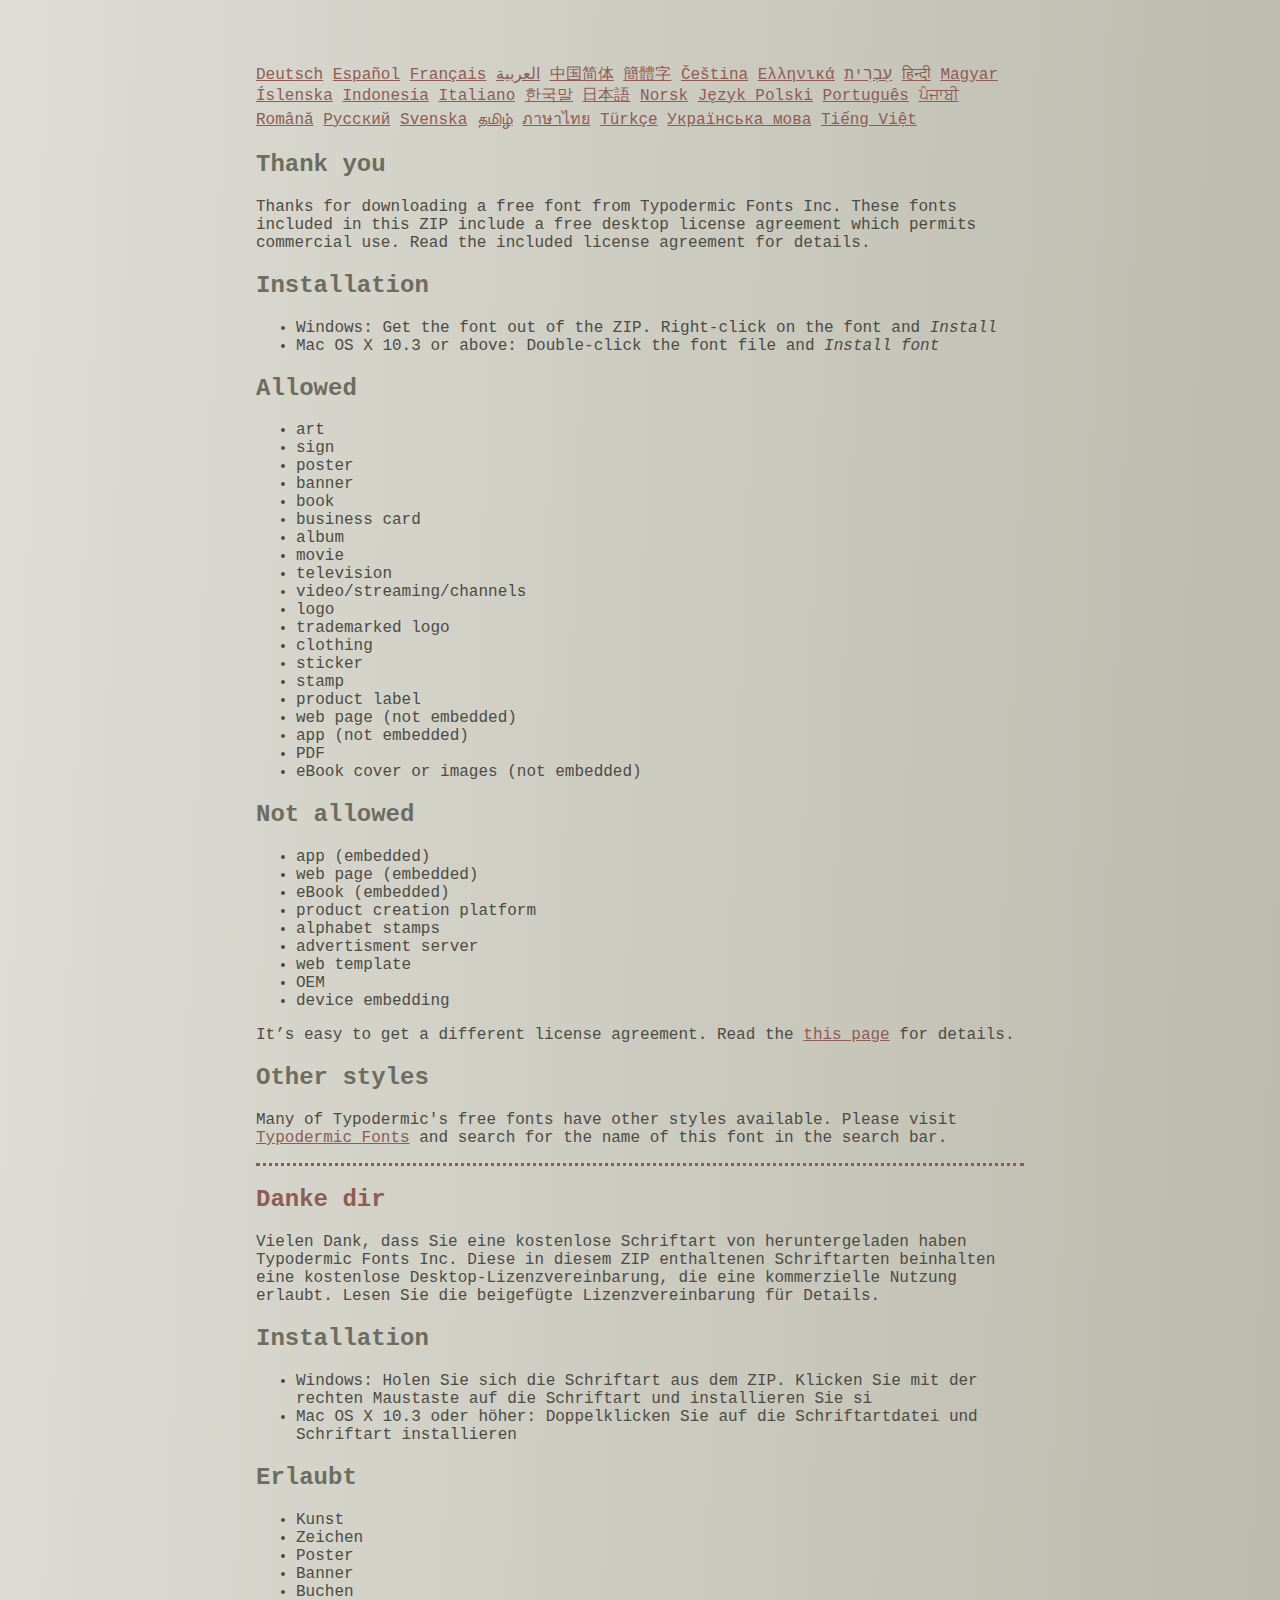
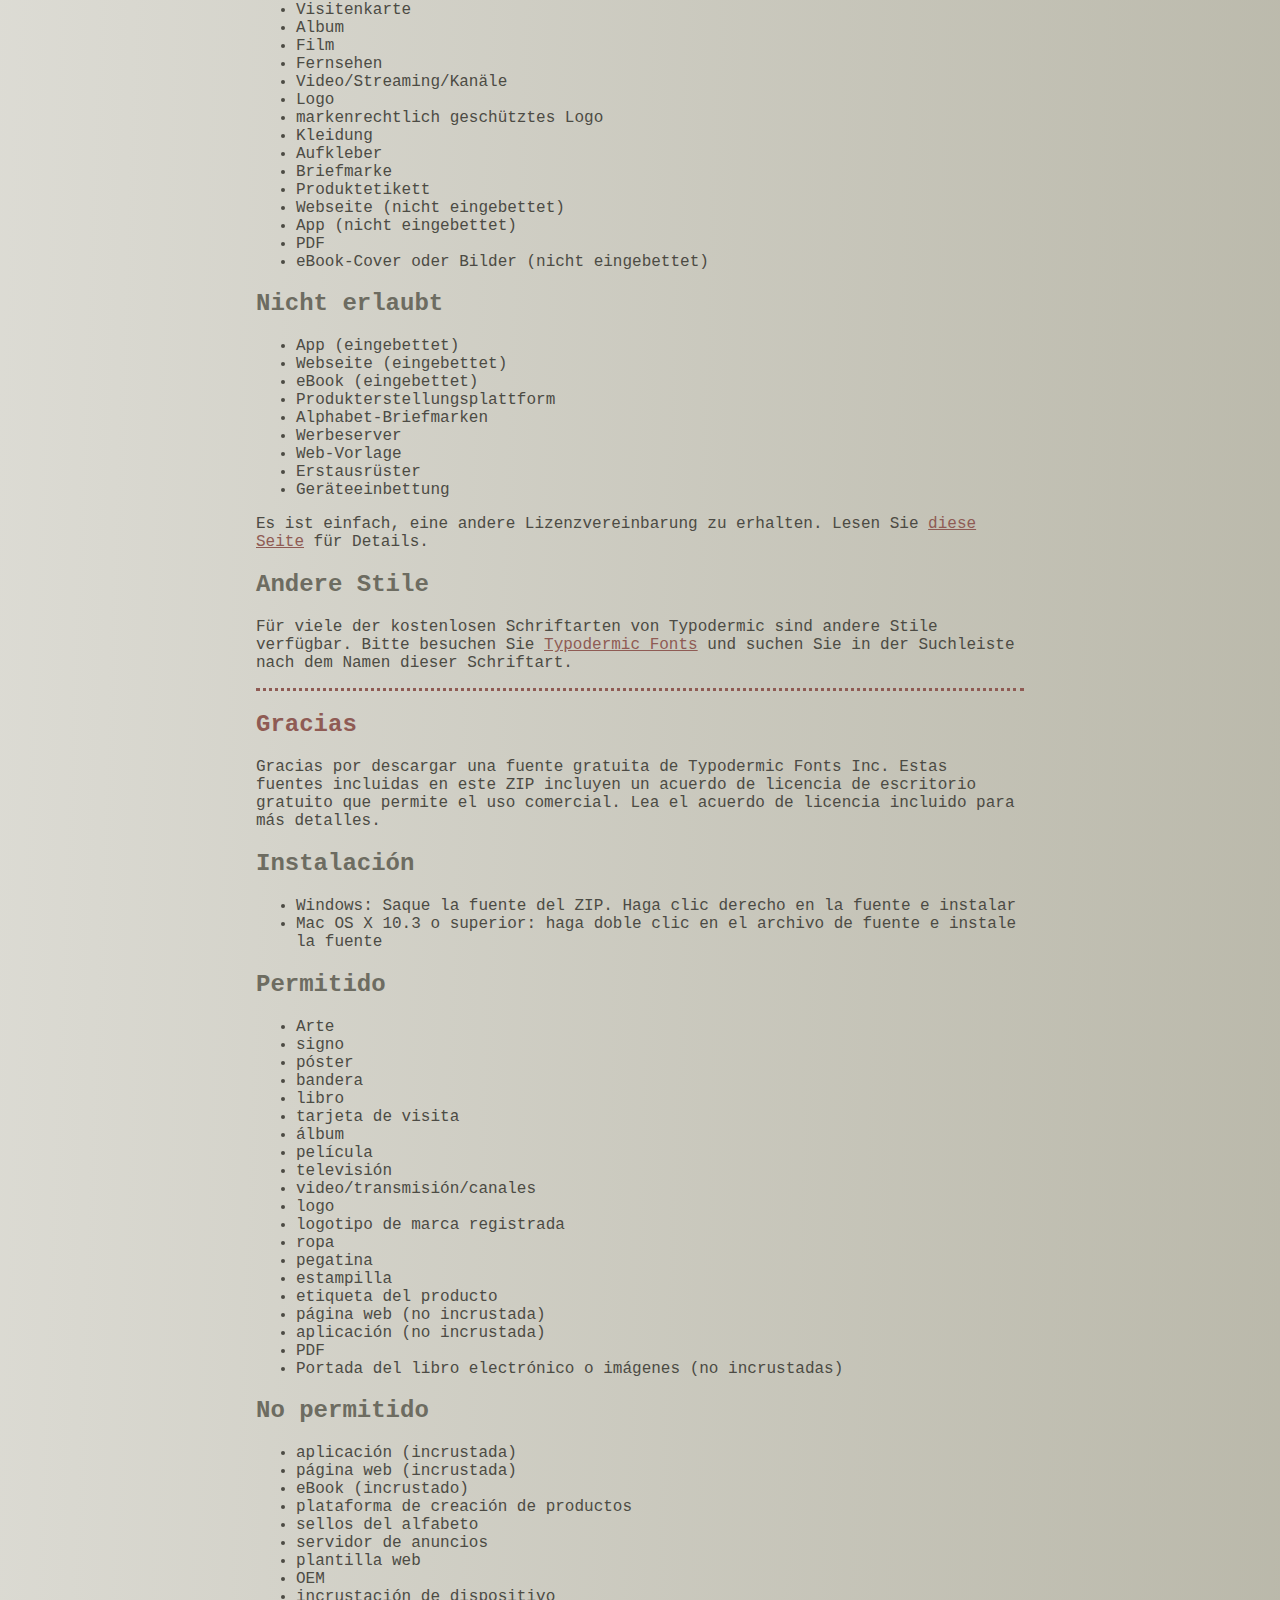
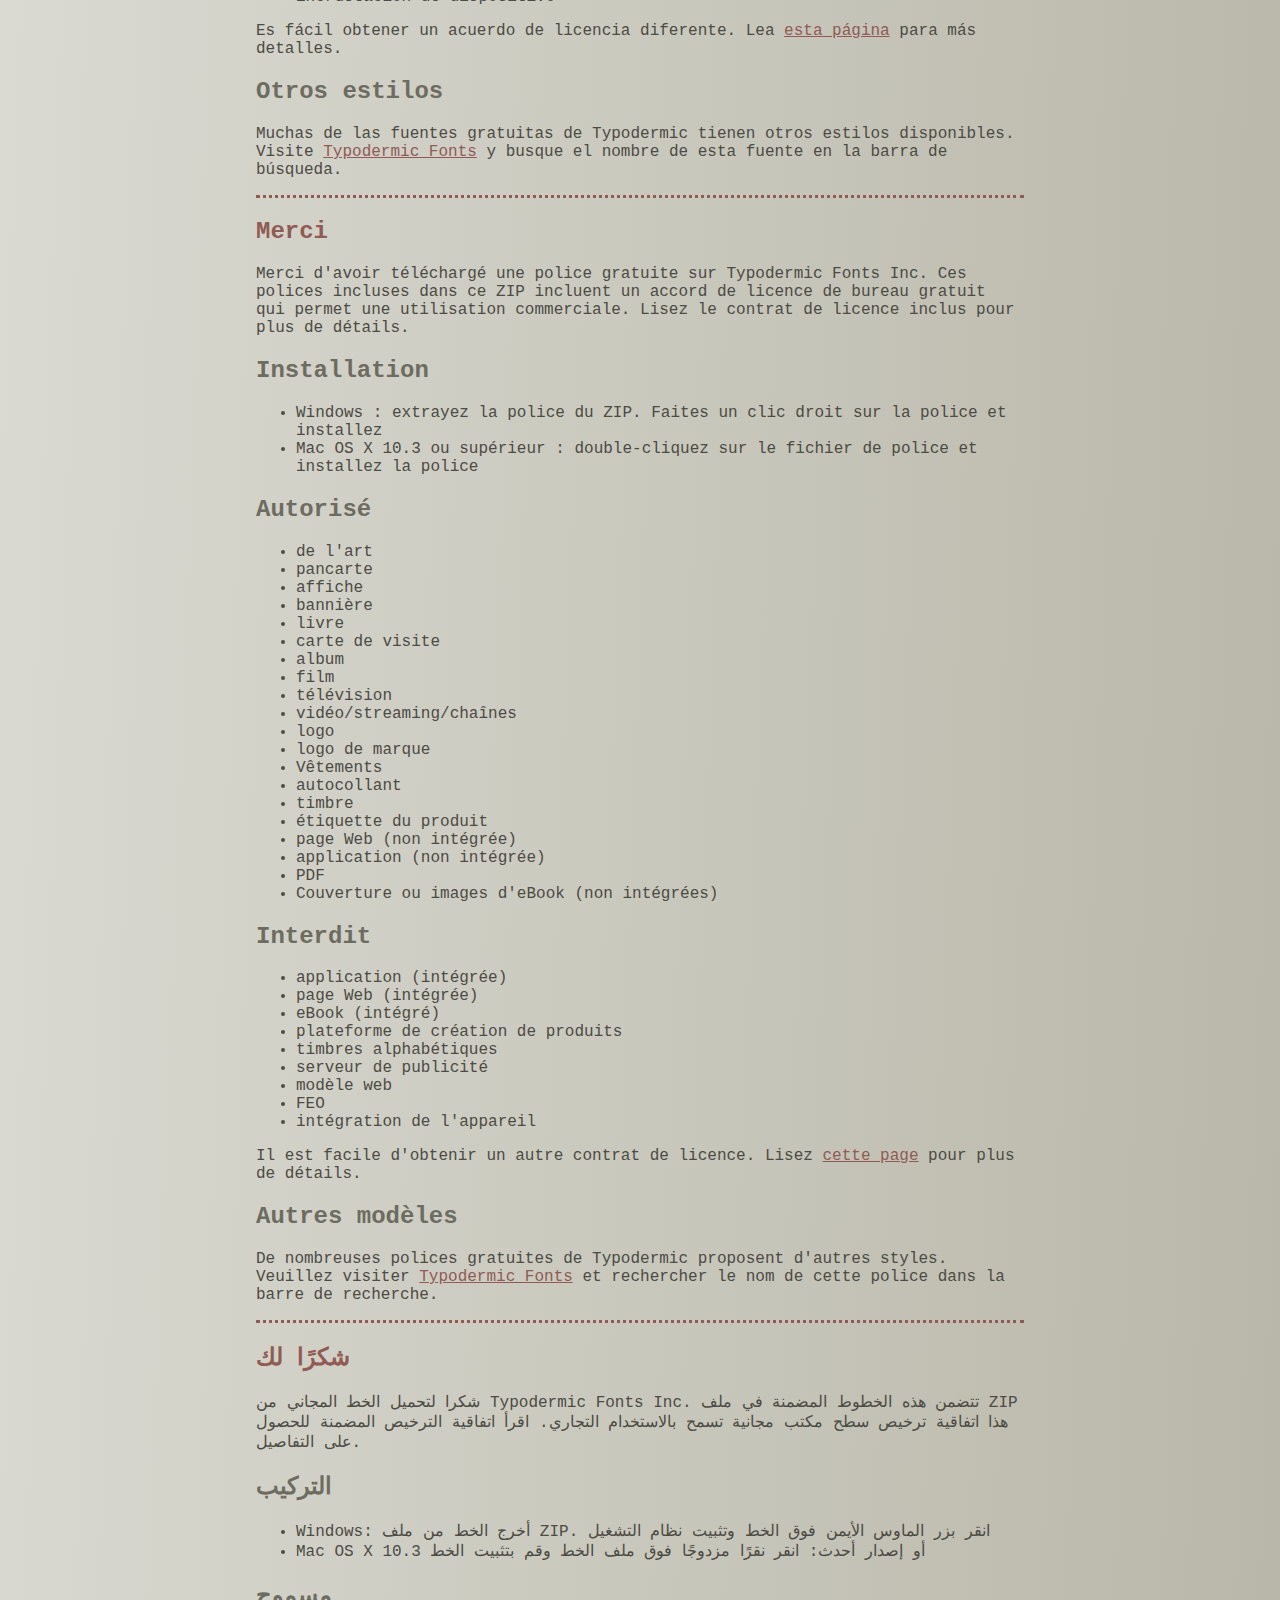
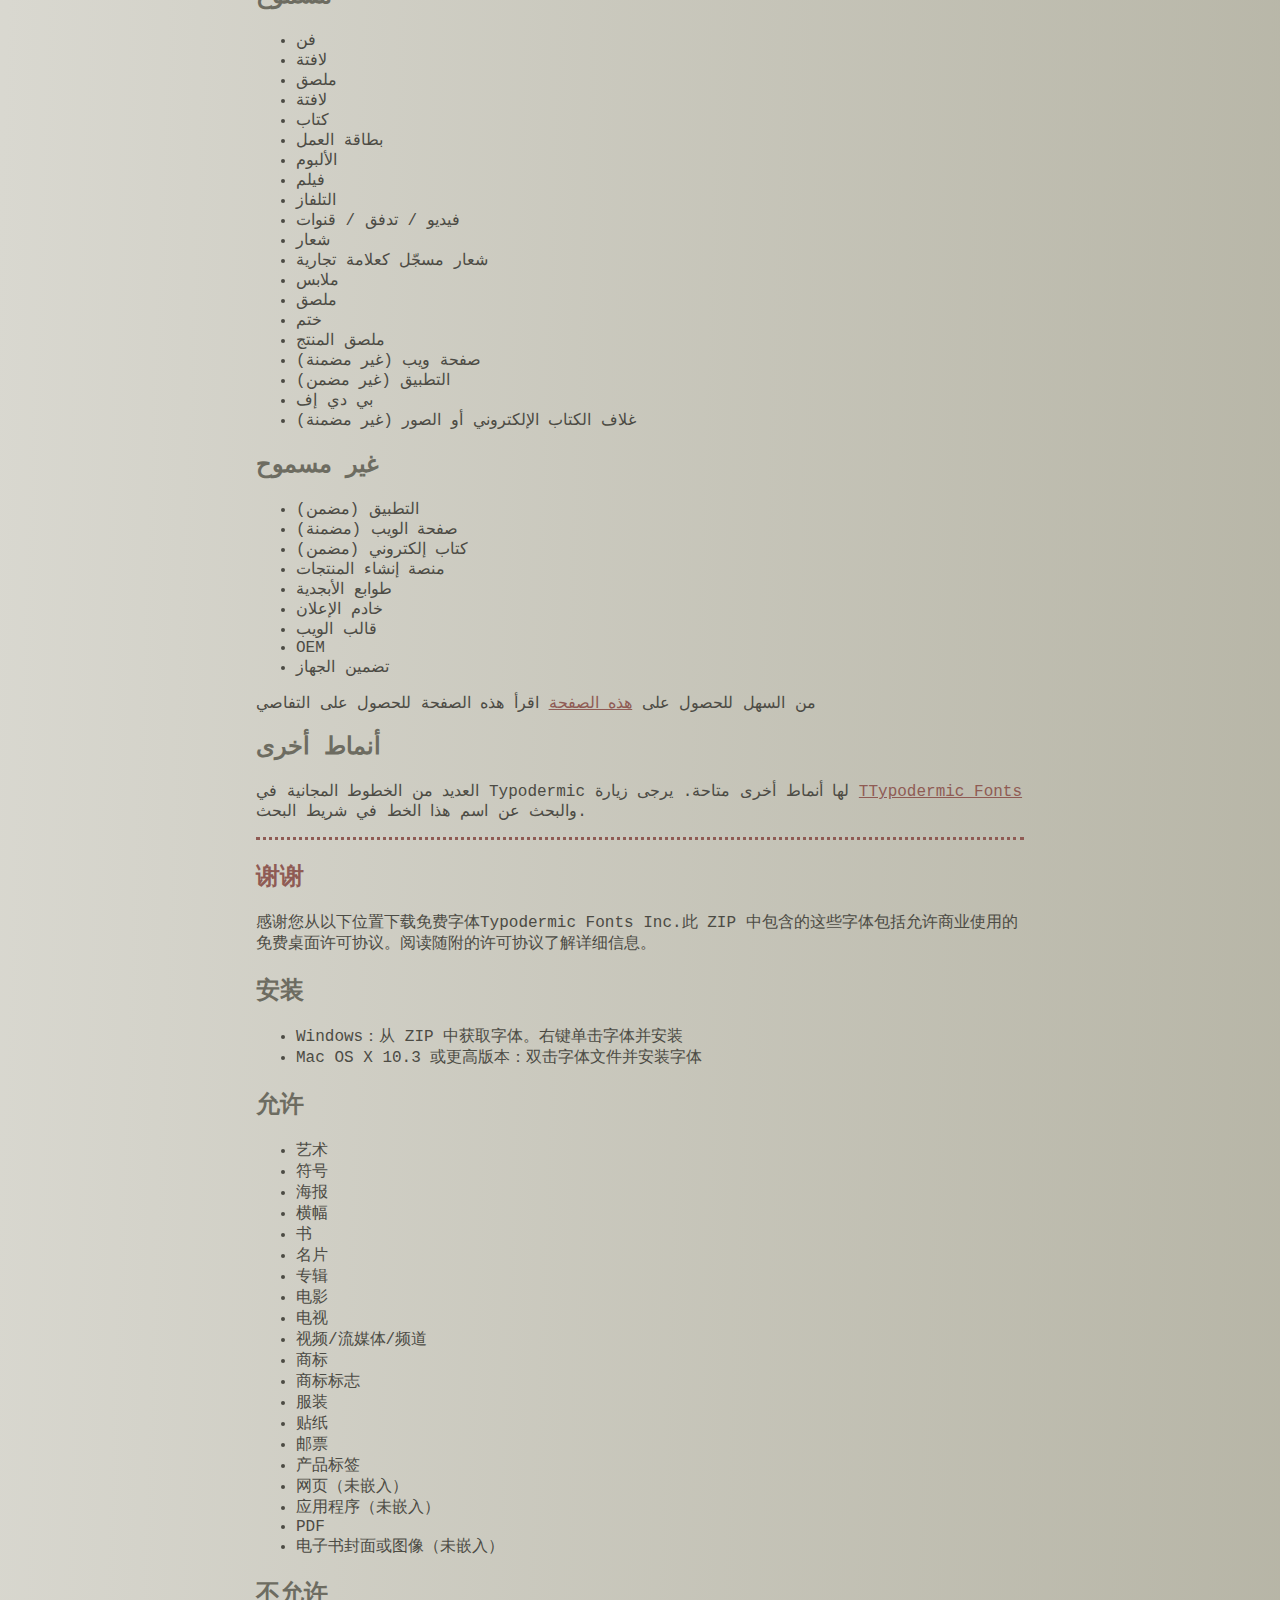
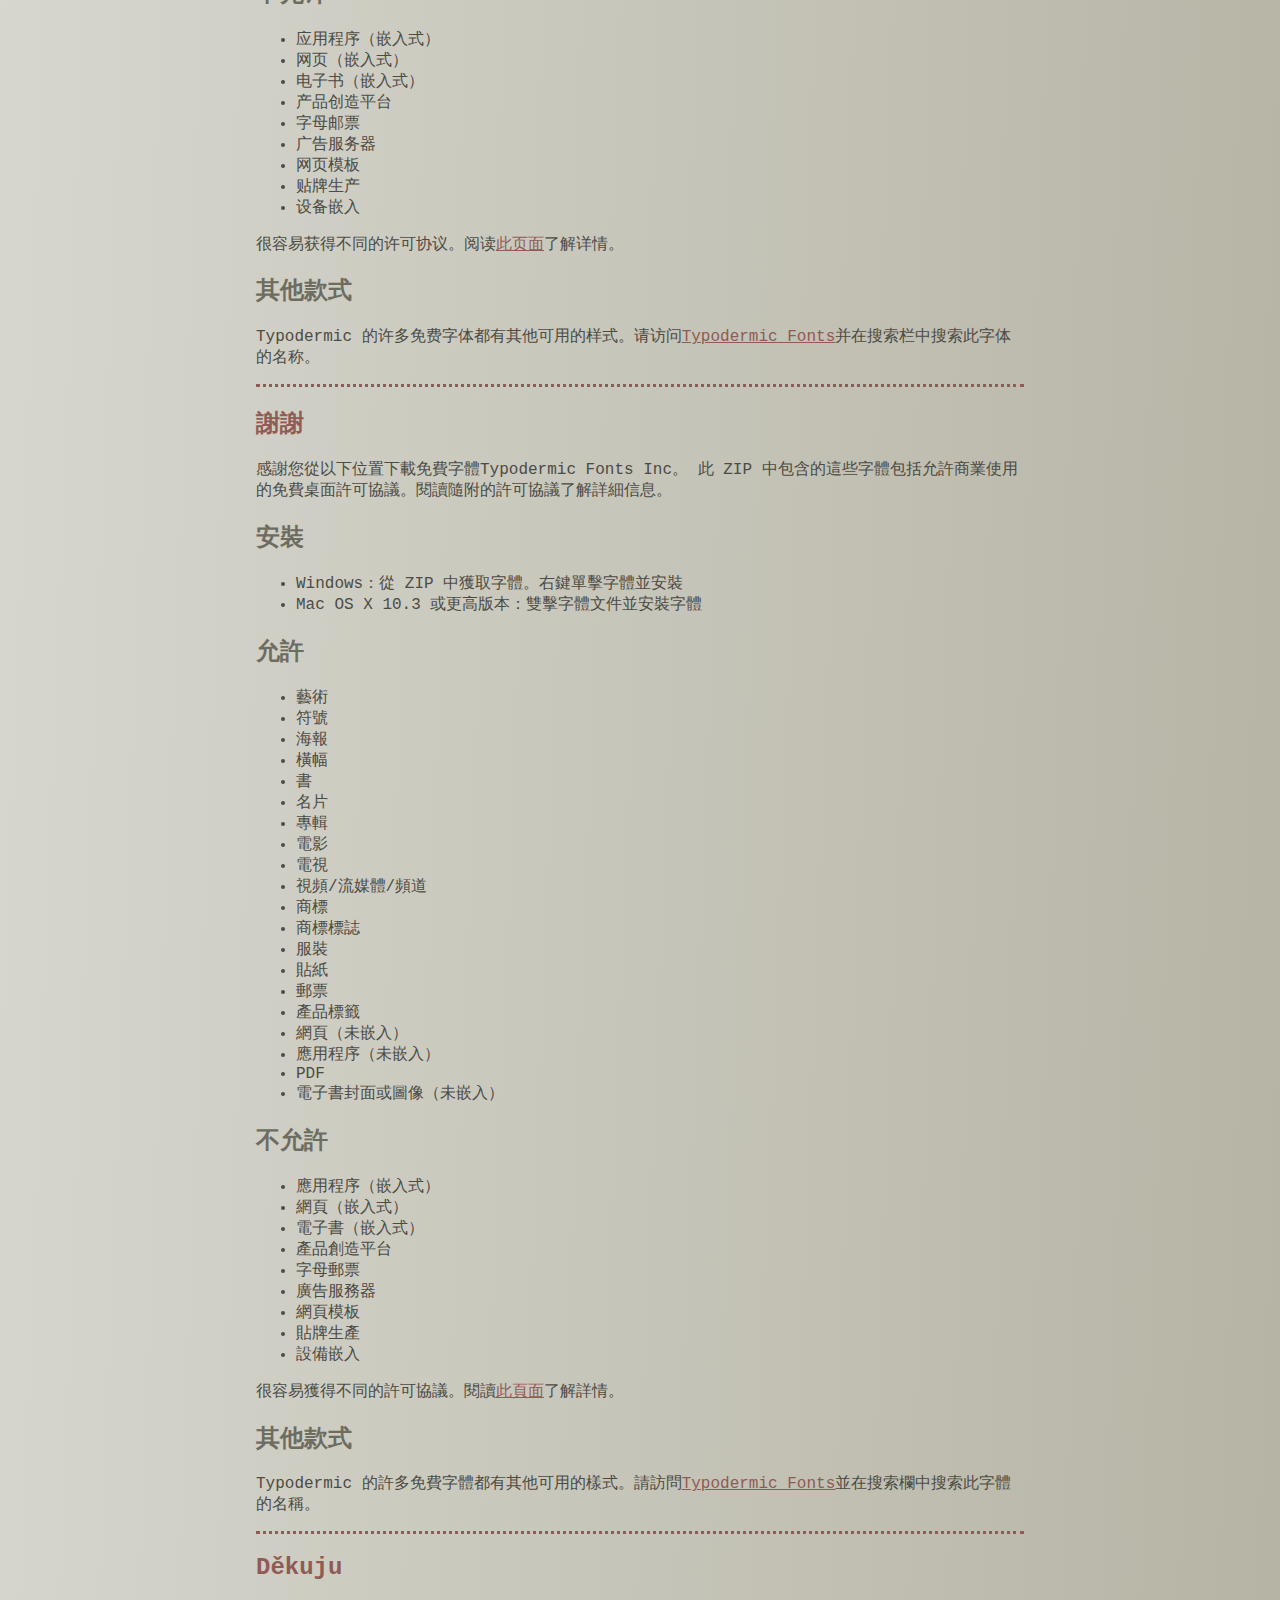
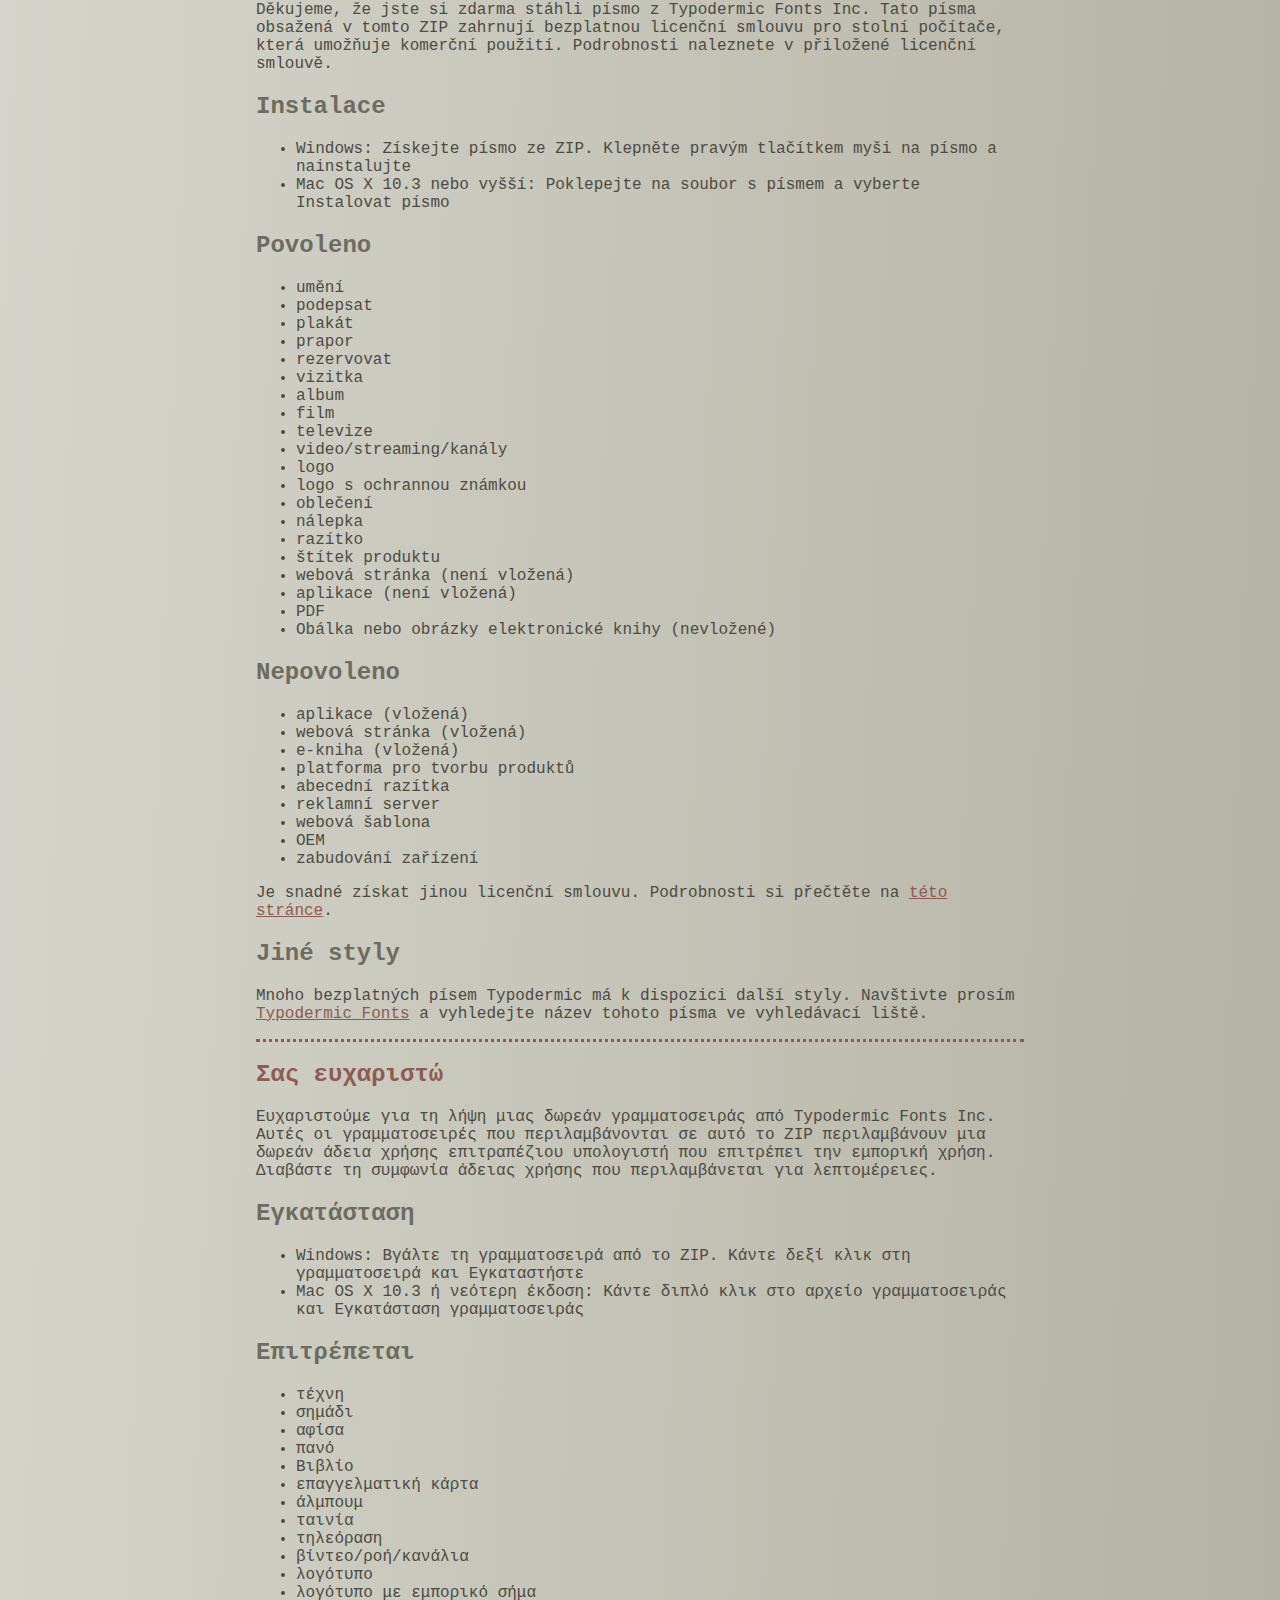
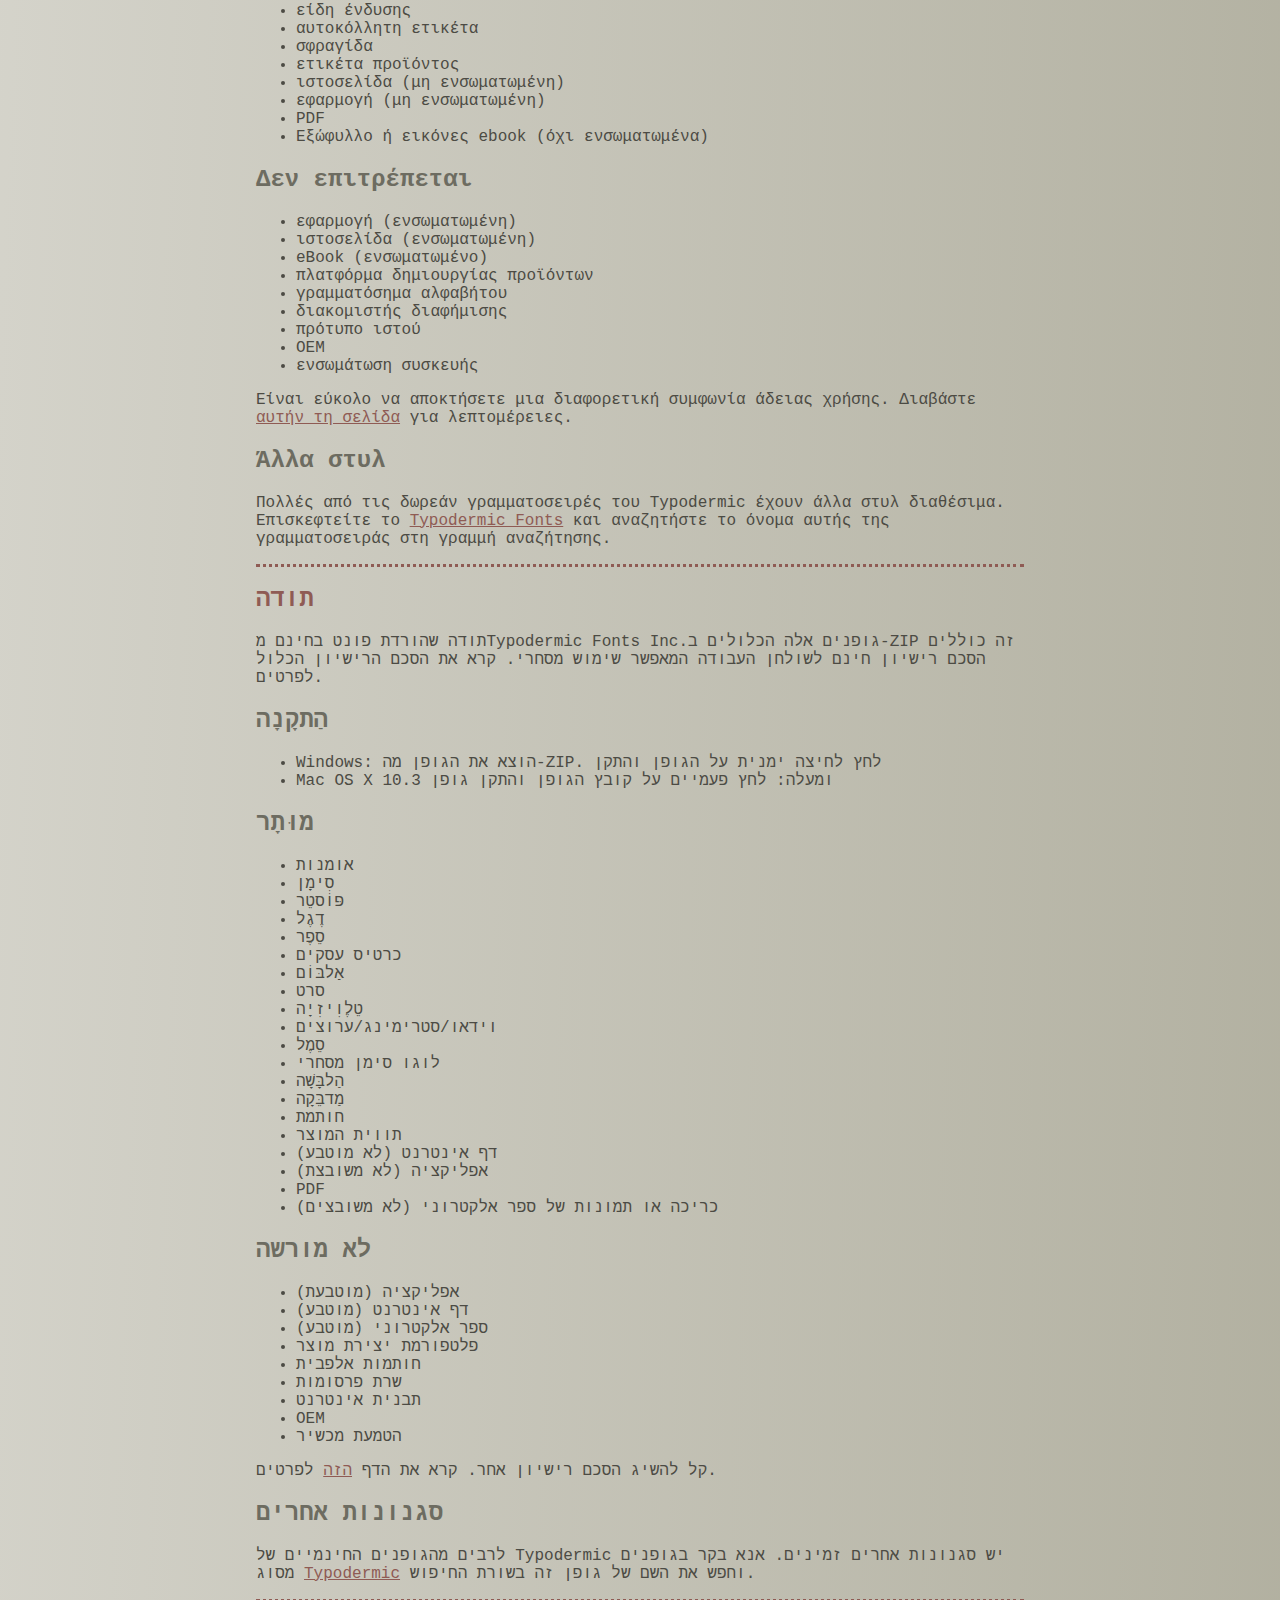
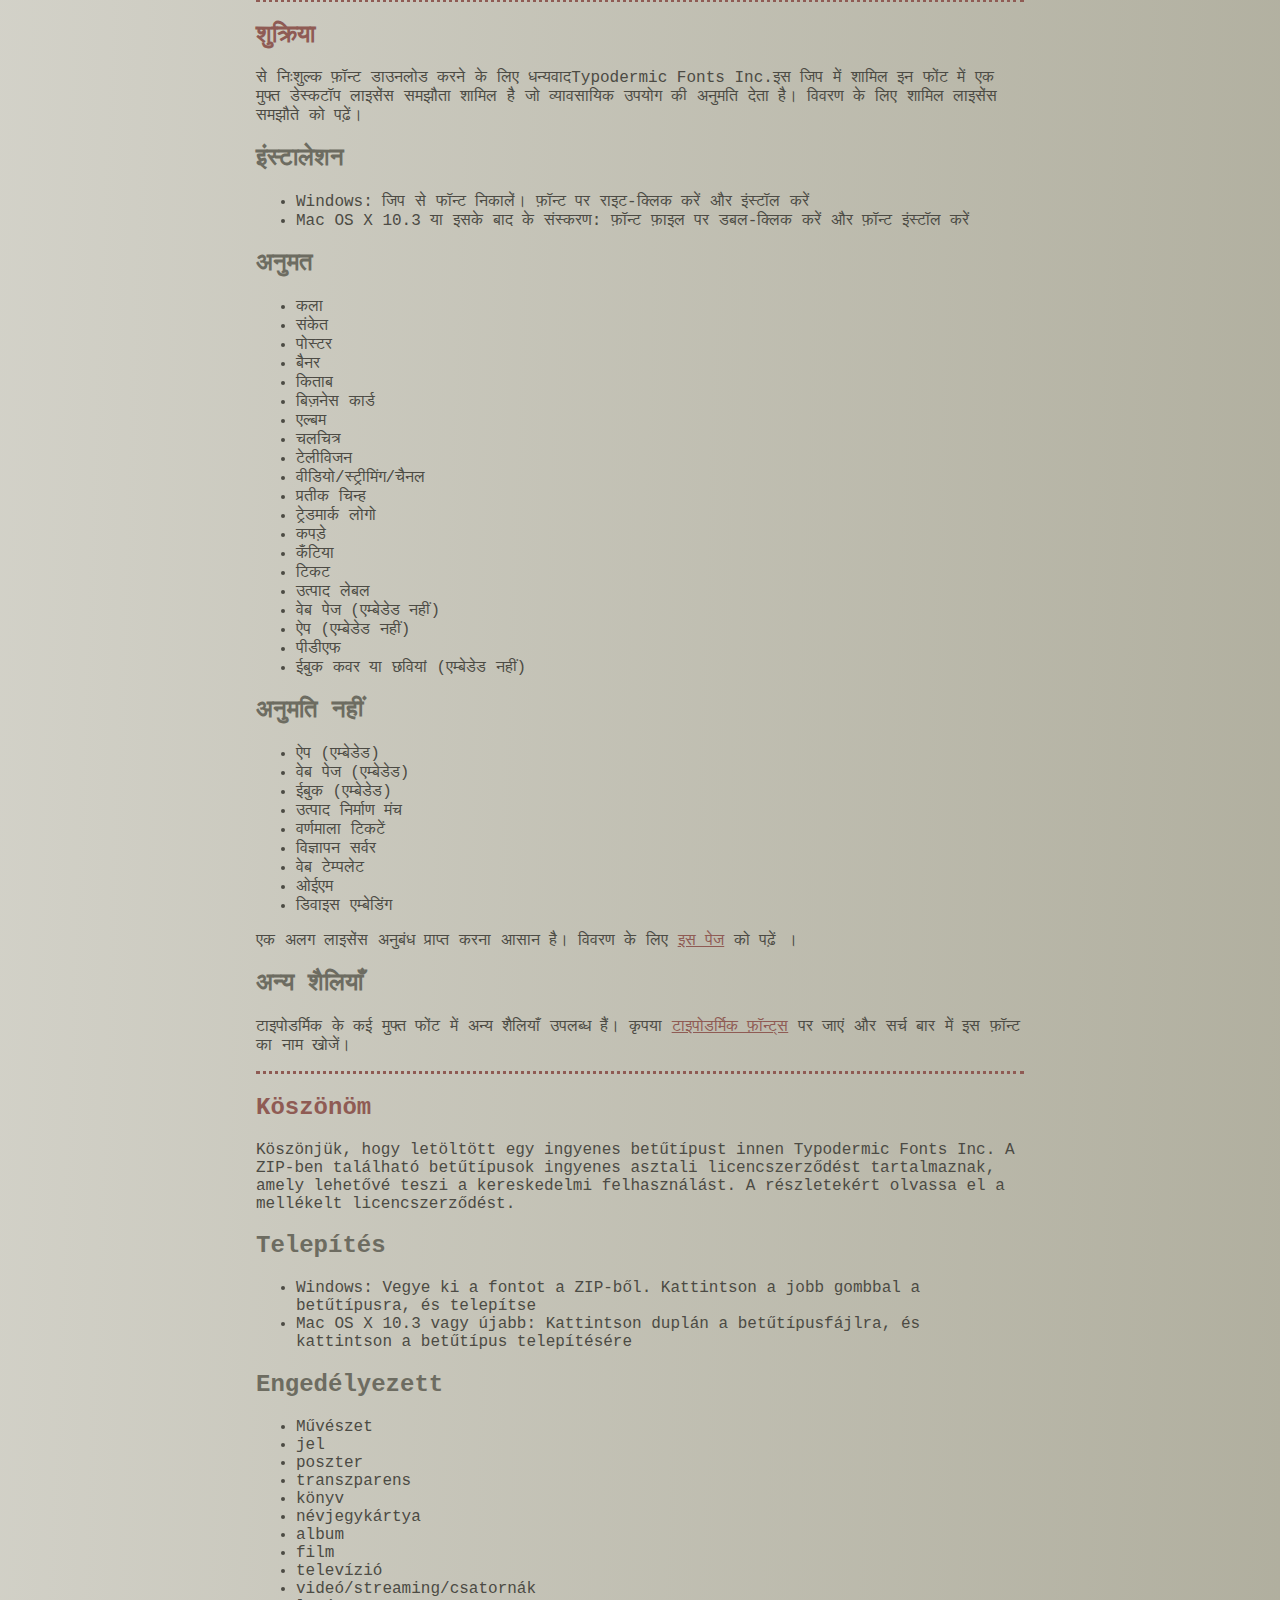
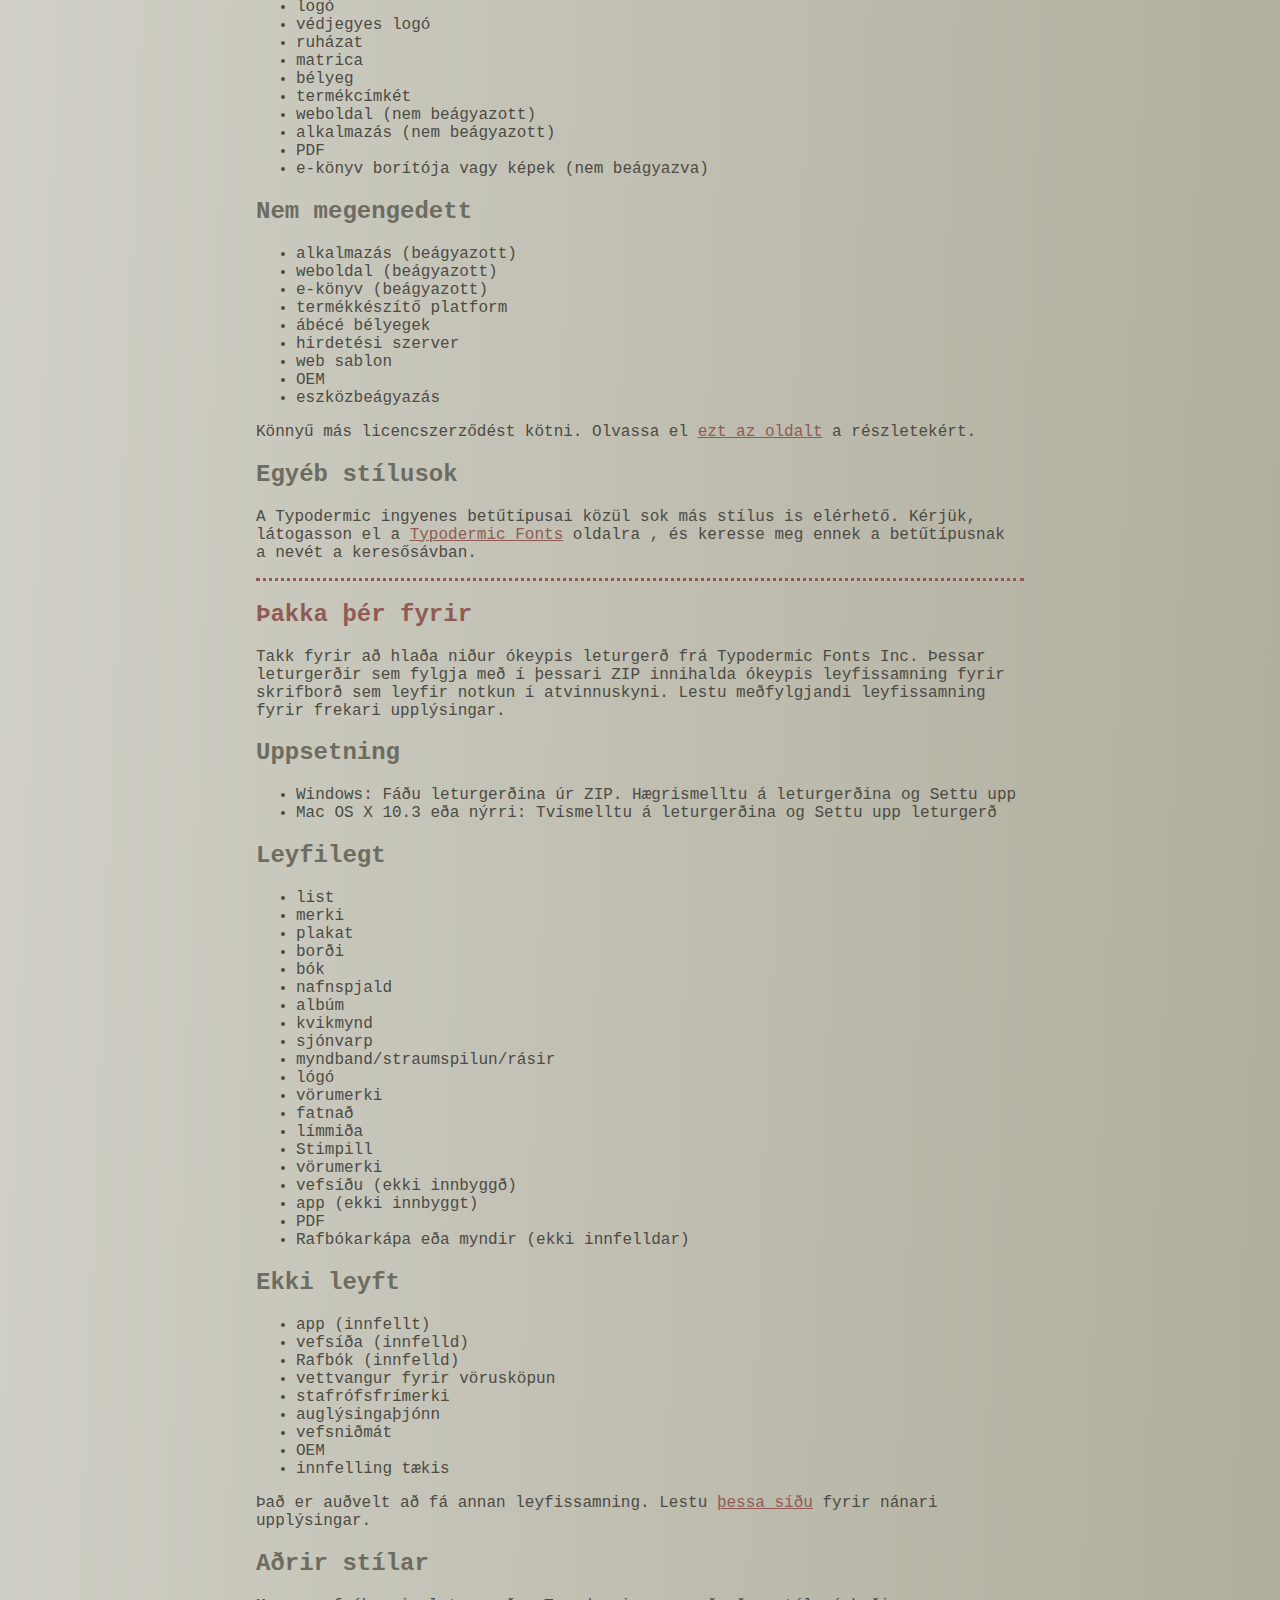
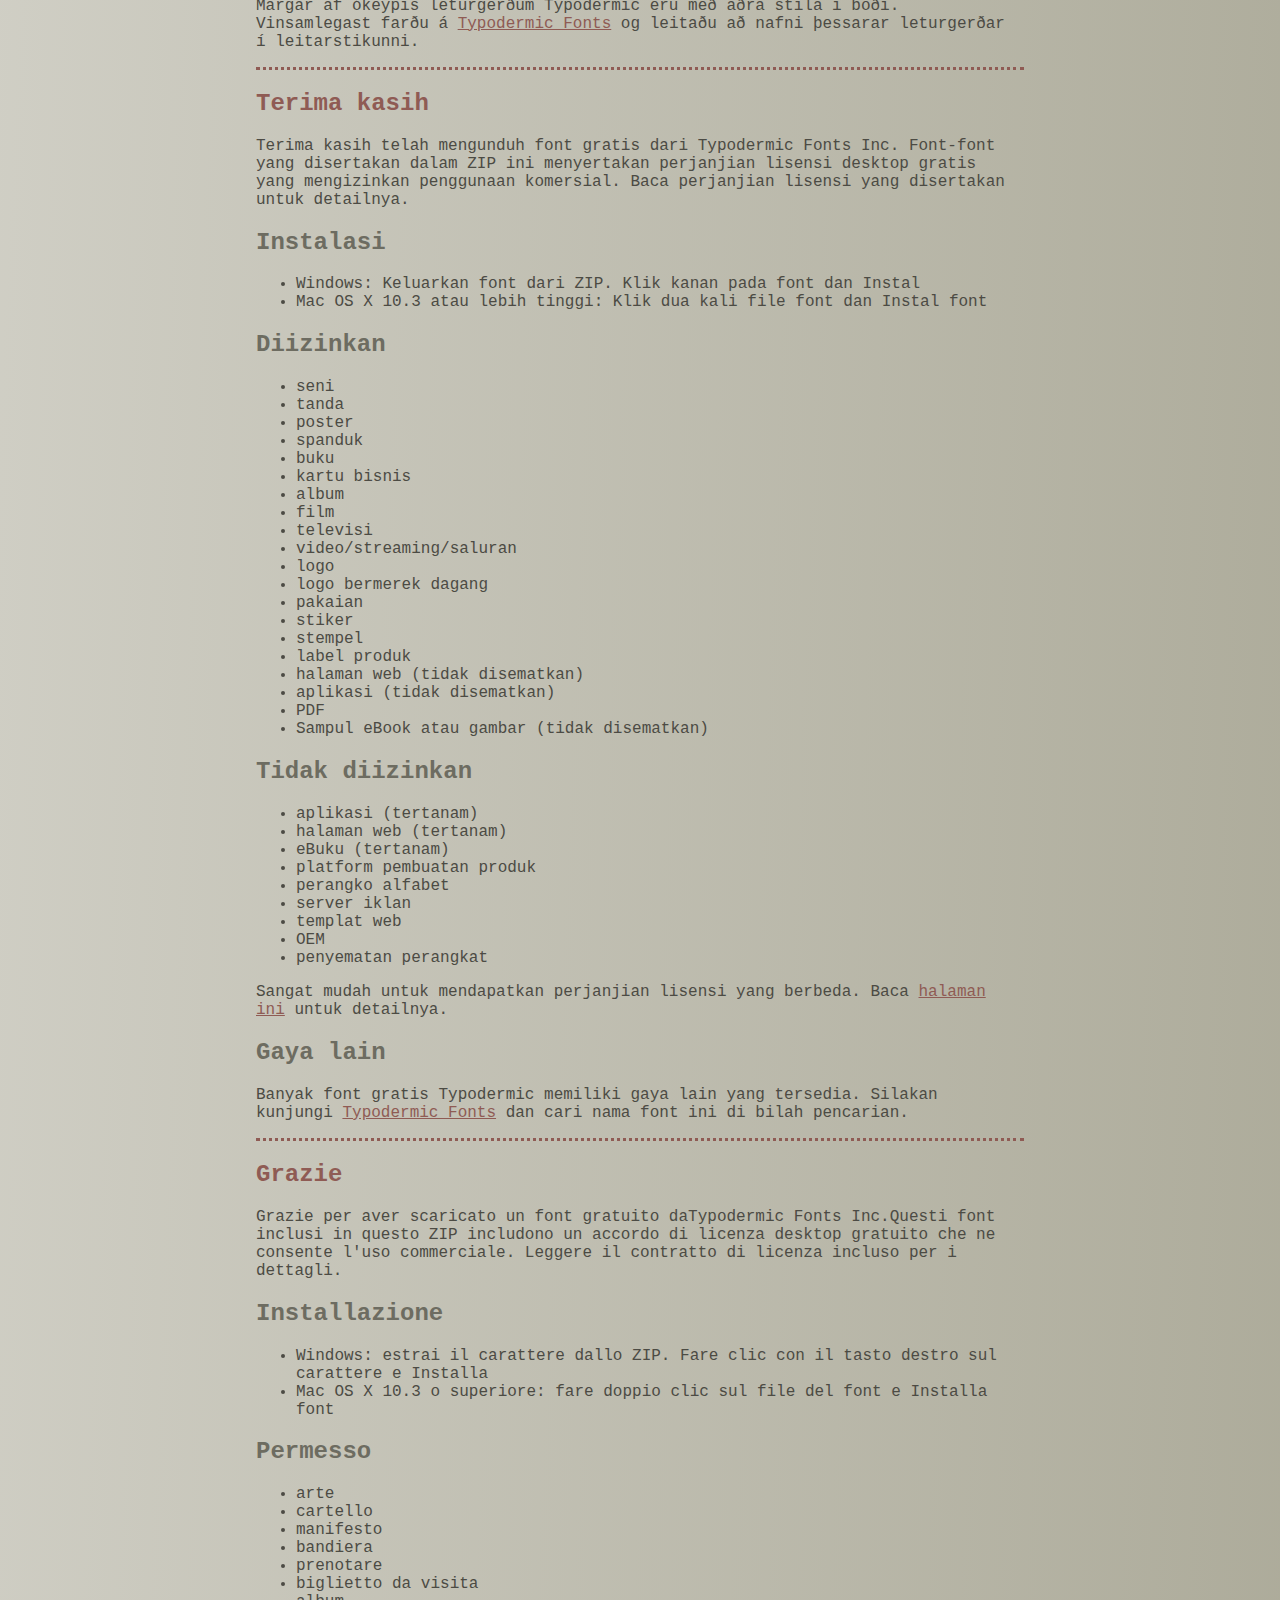
<file: pricedown/read-this.html>
<head>
<meta http-equiv="Content-Type" content="text/html; charset=utf-8">
<title>Typodermic Fonts Inc. Free Font Instructions 2023</title>
<style type="text/css">
body {margin:30px 20% 120px 20%; padding:0px; font-family:Consolas, Courier, sans-serif; color:#4c4b44; background-color:#c2c1b3;
/* IE10 Consumer Preview */ 
background-image: -ms-linear-gradient(top left, #DEDDD6 0%, #9D9B87 100%);
/* Mozilla Firefox */ 
background-image: -moz-linear-gradient(top left, #DEDDD6 0%, #9D9B87 100%);
/* Opera */ 
background-image: -o-linear-gradient(top left, #DEDDD6 0%, #9D9B87 100%);
/* Webkit (Safari/Chrome 10) */ 
background-image: -webkit-gradient(linear, left top, right bottom, color-stop(0, #DEDDD6), color-stop(1, #9D9B87));
/* Webkit (Chrome 11+) */ 
background-image: -webkit-linear-gradient(top left, #DEDDD6 0%, #9D9B87 100%);
/* W3C Markup, IE10 Release Preview */ 
background-image: linear-gradient(to bottom right, #DEDDD6 0%, #9D9B87 100%);
	}
h2 {color:#6d6c61;}
a {color:#8f5b54;}
a:hover {color:#ffffff; background-color:#9a998c;}
hr.dotted {border: 0; border-top: 3px dotted #8f5b54;}
</style>
</head>

<body>

<br>

<p translate="no">
<a href="#German">Deutsch</a>
<a href="#Spanish">Español</a>
<a href="#French">Français</a>
<a href="#Arabic">العربية</a>
<a href="#Chinese">中国简体</a>
<a href="#Chinese(trad)">簡體字</a>
<a href="#Czech">Čeština</a>
<a href="#Greek">Ελληνικά</a>
<a href="#Hebrew">עִבְרִית</a>
<a href="#Hindi">हिन्दी</a>
<a href="#Hungarian">Magyar</a>
<a href="#Icelandic">Íslenska</a>
<a href="#Indonesian">Indonesia</a>
<a href="#Italian">Italiano</a>
<a href="#Korean">한국말</a>
<a href="#Japanese">日本語</a>
<a href="#Norwegian">Norsk</a>
<a href="#Polish">Język&nbsp;Polski</a>
<a href="#Portuguese">Português</a>
<a href="#Punjabi">ਪੰਜਾਬੀ</a>
<a href="#Romanian">Română</a>
<a href="#Russian">Русский</a>
<a href="#Swedish">Svenska</a>
<a href="#Tamil">தமிழ்</a>
<a href="#Thai">ภาษาไทย</a>
<a href="#Turkish">Türkçe</a>
<a href="#Ukrainian">Українська&nbsp;мова</a>
<a href="#Vietnamese">Tiếng&nbsp;Việt</a>
</p>

<h2>Thank you</h2>

<p>Thanks for downloading a free font from <span translate="no">Typodermic Fonts Inc.</span> These fonts included in this ZIP include a free desktop license agreement which permits commercial use. Read the included license agreement for details.</p>


<h2>Installation</h2>
<ul><li>Windows: Get the font out of the ZIP. Right-click on the font and <em>Install</em><li>Mac OS X 10.3 or above: Double-click the font file and <em>Install font</em></ul>

<h2>Allowed</h2>

<ul>
<li>art</li>
<li>sign</li>
<li>poster</li>
<li>banner</li>
<li>book</li>
<li>business card</li>
<li>album</li>
<li>movie</li>
<li>television</li>
<li>video/streaming/channels</li>
<li>logo</li>
<li>trademarked logo</li>
<li>clothing</li>
<li>sticker</li>
<li>stamp</li>
<li>product label</li>
<li>web page (not embedded)</li>
<li>app (not embedded)</li>
<li>PDF</li>
<li>eBook cover or images (not embedded)</li>
</ul>

<h2>Not allowed</h2>

<ul>
<li>app (embedded)</li>
<li>web page (embedded)</li>
<li>eBook (embedded)</li>
<li>product creation platform</li>
<li>alphabet stamps</li>
<li>advertisment server</li>
<li>web template</li>
<li>OEM</li>
<li>device embedding</li>
</ul>

<p>It&rsquo;s easy to get a different license agreement. Read the <a href="https://typodermicfonts.com/license/">this page</a> for details. </p>

<h2>Other styles</h2>

<p>Many of Typodermic's free fonts have other styles available. Please visit <a href="https://typodermicfonts.com">Typodermic Fonts</a> and search for the name of this font in the search bar.</p>

<hr class="dotted">

<h2><a id="German">Danke dir</a></h2>

<p>Vielen Dank, dass Sie eine kostenlose Schriftart von heruntergeladen haben Typodermic Fonts Inc. Diese in diesem ZIP enthaltenen Schriftarten beinhalten eine kostenlose Desktop-Lizenzvereinbarung, die eine kommerzielle Nutzung erlaubt. Lesen Sie die beigefügte Lizenzvereinbarung für Details.</p>


<h2>Installation</h2>
<ul><li>Windows: Holen Sie sich die Schriftart aus dem ZIP. Klicken Sie mit der rechten Maustaste auf die Schriftart und installieren Sie si<li>Mac OS X 10.3 oder höher: Doppelklicken Sie auf die Schriftartdatei und Schriftart installieren </ul>

<h2>Erlaubt</h2>

<ul>
<li>Kunst</li>
<li>Zeichen</li>
<li>Poster</li>
<li>Banner</li>
<li>Buchen</li>
<li>Visitenkarte</li>
<li>Album</li>
<li>Film</li>
<li>Fernsehen</li>
<li>Video/Streaming/Kanäle</li>
<li>Logo</li>
<li>markenrechtlich geschütztes Logo</li>
<li>Kleidung</li>
<li>Aufkleber</li>
<li>Briefmarke</li>
<li>Produktetikett</li>
<li>Webseite (nicht eingebettet)</li>
<li>App (nicht eingebettet)</li>
<li>PDF</li>
<li>eBook-Cover oder Bilder (nicht eingebettet)</li>
</ul>

<h2>Nicht erlaubt</h2>

<ul>
<li>App (eingebettet)</li>
<li>Webseite (eingebettet)</li>
<li>eBook (eingebettet)</li>
<li>Produkterstellungsplattform</li>
<li>Alphabet-Briefmarken</li>
<li>Werbeserver</li>
<li>Web-Vorlage</li>
<li>Erstausrüster</li>
<li>Geräteeinbettung</li>
</ul>

<p>Es ist einfach, eine andere Lizenzvereinbarung zu erhalten. Lesen Sie <a href="https://typodermicfonts.com/license/">diese Seite</a> für Details.</p>

<h2>Andere Stile</h2>

<p>Für viele der kostenlosen Schriftarten von Typodermic sind andere Stile verfügbar. Bitte besuchen Sie <a href="https://typodermicfonts.com">Typodermic Fonts</a> und suchen Sie in der Suchleiste nach dem Namen dieser Schriftart.</p>


<hr class="dotted">

<h2><a id="Spanish">Gracias</a></h2>

<p>Gracias por descargar una fuente gratuita de Typodermic Fonts Inc. Estas fuentes incluidas en este ZIP incluyen un acuerdo de licencia de escritorio gratuito que permite el uso comercial. Lea el acuerdo de licencia incluido para más detalles.</p>


<h2>Instalación</h2>
<ul><li>Windows: Saque la fuente del ZIP. Haga clic derecho en la fuente e instalar <li>Mac OS X 10.3 o superior: haga doble clic en el archivo de fuente e instale la fuente</ul>

<h2>Permitido</h2>

<ul>
<li>Arte</li>
<li>signo</li>
<li>póster</li>
<li>bandera</li>
<li>libro</li>
<li>tarjeta de visita</li>
<li>álbum</li>
<li>película</li>
<li>televisión</li>
<li>video/transmisión/canales</li>
<li>logo</li>
<li>logotipo de marca registrada</li>
<li>ropa</li>
<li>pegatina</li>
<li>estampilla</li>
<li>etiqueta del producto</li>
<li>página web (no incrustada)</li>
<li>aplicación (no incrustada)</li>
<li>PDF</li>
<li>Portada del libro electrónico o imágenes (no incrustadas)</li>
</ul>


<h2>No permitido</h2>

<ul>
<li>aplicación (incrustada)</li>
<li>página web (incrustada)</li>
<li>eBook (incrustado)</li>
<li>plataforma de creación de productos</li>
<li>sellos del alfabeto</li>
<li>servidor de anuncios</li>
<li>plantilla web</li>
<li>OEM</li>
<li>incrustación de dispositivo</li>
</ul>

<p>Es fácil obtener un acuerdo de licencia diferente. Lea <a href="https://typodermicfonts.com/license/">esta página</a> para más detalles.</p>

<h2>Otros estilos</h2>

<p>Muchas de las fuentes gratuitas de Typodermic tienen otros estilos disponibles. Visite  <a href="https://typodermicfonts.com">Typodermic Fonts</a> y busque el nombre de esta fuente en la barra de búsqueda.</p>


<hr class="dotted">

<h2><a id="French">Merci</a></h2>

<p>Merci d'avoir téléchargé une police gratuite sur Typodermic Fonts Inc. Ces polices incluses dans ce ZIP incluent un accord de licence de bureau gratuit qui permet une utilisation commerciale. Lisez le contrat de licence inclus pour plus de détails.</p>


<h2>Installation</h2>
<ul><li>Windows : extrayez la police du ZIP. Faites un clic droit sur la police et installez<li>Mac OS X 10.3 ou supérieur : double-cliquez sur le fichier de police et installez la police</ul>
  



<h2>Autorisé</h2>

<ul>
<li>de l'art</li>
<li>pancarte</li>
<li>affiche</li>
<li>bannière</li>
<li>livre</li>
<li>carte de visite</li>
<li>album</li>
<li>film</li>
<li>télévision</li>
<li>vidéo/streaming/chaînes</li>
<li>logo</li>
<li>logo de marque</li>
<li>Vêtements</li>
<li>autocollant</li>
<li>timbre</li>
<li>étiquette du produit</li>
<li>page Web (non intégrée)</li>
<li>application (non intégrée)</li>
<li>PDF</li>
<li>Couverture ou images d'eBook (non intégrées)</li>
</ul>
 


<h2>Interdit</h2>

<ul>
<li>application (intégrée)</li>
<li>page Web (intégrée)</li>
<li>eBook (intégré)</li>
<li>plateforme de création de produits</li>
<li>timbres alphabétiques</li>
<li>serveur de publicité</li>
<li>modèle web</li>
<li>FEO</li>
<li>intégration de l'appareil</li>
</ul>

<p>Il est facile d'obtenir un autre contrat de licence. Lisez  <a href="https://typodermicfonts.com/license/">cette page</a> pour plus de détails.</p>

<h2>Autres modèles</h2>

<p>De nombreuses polices gratuites de Typodermic proposent d'autres styles. Veuillez visiter  <a href="https://typodermicfonts.com">Typodermic Fonts</a> et rechercher le nom de cette police dans la barre de recherche.</p>


<hr class="dotted">

<h2><a id="Arabic">شكرًا لك</a></h2>

<p>

شكرا لتحميل الخط المجاني من Typodermic Fonts Inc. تتضمن هذه الخطوط المضمنة في ملف ZIP هذا اتفاقية ترخيص سطح مكتب مجانية تسمح بالاستخدام التجاري. اقرأ اتفاقية الترخيص المضمنة للحصول على التفاصيل.</p>


<h2>التركيب</h2>
<ul><li>Windows: أخرج الخط من ملف ZIP. انقر بزر الماوس الأيمن فوق الخط وتثبيت
    نظام التشغيل <li>Mac OS X 10.3 أو إصدار أحدث: انقر نقرًا مزدوجًا فوق ملف الخط وقم بتثبيت الخط</em></ul>

<h2>مسموح</h2>

<ul>
<li>فن</li>
<li>لافتة</li>
<li>ملصق</li>
<li>لافتة</li>
<li>كتاب</li>
<li>بطاقة العمل</li>
<li>الألبوم</li>
<li>فيلم</li>
<li>التلفاز</li>
<li>فيديو / تدفق / قنوات</li>
<li>شعار</li>
<li>شعار مسجّل كعلامة تجارية</li>
<li>ملابس</li>
<li>ملصق</li>
<li>ختم</li>
<li>ملصق المنتج</li>
<li>صفحة ويب (غير مضمنة)</li>
<li>التطبيق (غير مضمن)</li>
<li>بي دي إف</li>
<li>غلاف الكتاب الإلكتروني أو الصور (غير مضمنة)</li>
</ul>

<h2>غير مسموح</h2>

<ul>
<li>التطبيق (مضمن)</li>
<li>صفحة الويب (مضمنة)</li>
<li>كتاب إلكتروني (مضمن)</li>
<li>منصة إنشاء المنتجات</li>
<li>طوابع الأبجدية</li>
<li>خادم الإعلان</li>
<li>قالب الويب</li>
<li>OEM</li>
<li>تضمين الجهاز</li>
</ul>

<p>من السهل  للحصول على <a href="https://typodermicfonts.com/license/">هذه الصفحة</a>  اقرأ هذه الصفحة للحصول على التفاصي</p>


<h2>أنماط أخرى</h2>

<p>العديد من الخطوط المجانية في Typodermic لها أنماط أخرى متاحة. يرجى زيارة <a href="https://typodermicfonts.com">TTypodermic Fonts</a> والبحث عن اسم هذا الخط في شريط البحث.</p>


<hr class="dotted">

<h2><a id="Chinese">谢谢</a></h2>

<p>感谢您从以下位置下载免费字体Typodermic Fonts Inc.此 ZIP 中包含的这些字体包括允许商业使用的免费桌面许可协议。阅读随附的许可协议了解详细信息。</p>


<h2>安装</h2>
<ul><li>Windows：从 ZIP 中获取字体。右键单击字体并安装<li>Mac OS X 10.3 或更高版本：双击字体文件并安装字体 </ul>

<h2>允许</h2>





<ul>
<li>艺术</li>
<li>符号</li>
<li>海报</li>
<li>横幅</li>
<li>书</li>
<li>名片</li>
<li>专辑</li>
<li>电影</li>
<li>电视</li>
<li>视频/流媒体/频道</li>
<li>商标</li>
<li>商标标志</li>
<li>服装</li>
<li>贴纸</li>
<li>邮票</li>
<li>产品标签</li>
<li>网页（未嵌入）</li>
<li>应用程序（未嵌入）</li>
<li>PDF</li>
<li>电子书封面或图像（未嵌入）</li>
</ul>

<h2>不允许</h2>

<ul>
<li>应用程序（嵌入式）</li>
<li>网页（嵌入式）</li>
<li>电子书（嵌入式）</li>
<li>产品创造平台</li>
<li>字母邮票</li>
<li>广告服务器</li>
<li>网页模板</li>
<li>贴牌生产</li>
<li>设备嵌入</li>
</ul>

<p>很容易获得不同的许可协议。阅读<a href="https://typodermicfonts.com/license/">此页面</a>了解详情。</p>

<h2>其他款式</h2>

<p>Typodermic 的许多免费字体都有其他可用的样式。请访问<a href="https://typodermicfonts.com">Typodermic Fonts</a>并在搜索栏中搜索此字体的名称。</p>


<hr class="dotted">

<h2><a id="Chinese(trad)">謝謝</a></h2>

<p>感謝您從以下位置下載免費字體Typodermic Fonts Inc。 此 ZIP 中包含的這些字體包括允許商業使用的免費桌面許可協議。閱讀隨附的許可協議了解詳細信息。</p>


<h2>安裝</h2>
<ul><li>Windows：從 ZIP 中獲取字體。右鍵單擊字體並安裝<li>Mac OS X 10.3 或更高版本：雙擊字體文件並安裝字體 </ul>

<h2>允許</h2>

<ul>
<li>藝術</li>
<li>符號</li>
<li>海報</li>
<li>橫幅</li>
<li>書</li>
<li>名片</li>
<li>專輯</li>
<li>電影</li>
<li>電視</li>
<li>視頻/流媒體/頻道</li>
<li>商標</li>
<li>商標標誌</li>
<li>服裝</li>
<li>貼紙</li>
<li>郵票</li>
<li>產品標籤</li>
<li>網頁（未嵌入）</li>
<li>應用程序（未嵌入）</li>
<li>PDF</li>
<li>電子書封面或圖像（未嵌入）</li>


</ul>

<h2>不允許</h2>

<ul>
<li>應用程序（嵌入式）</li>
<li>網頁（嵌入式）</li>
<li>電子書（嵌入式）</li>
<li>產品創造平台</li>
<li>字母郵票</li>
<li>廣告服務器</li>
<li>網頁模板</li>
<li>貼牌生產</li>
<li>設備嵌入</li>
</ul>

<p>很容易獲得不同的許可協議。閱讀<a href="https://typodermicfonts.com/license/">此頁面</a>了解詳情。</p>

<h2>其他款式</h2>

<p>Typodermic 的許多免費字體都有其他可用的樣式。請訪問<a href="https://typodermicfonts.com">Typodermic Fonts</a>並在搜索欄中搜索此字體的名稱。</p>


<hr class="dotted">

<h2><a id="Czech">Děkuju</a></h2>

<p>Děkujeme, že jste si zdarma stáhli písmo z Typodermic Fonts Inc. Tato písma obsažená v tomto ZIP zahrnují bezplatnou licenční smlouvu pro stolní počítače, která umožňuje komerční použití. Podrobnosti naleznete v přiložené licenční smlouvě.</p>


<h2>Instalace</h2>
<ul><li>Windows: Získejte písmo ze ZIP. Klepněte pravým tlačítkem myši na písmo a nainstalujte <li>Mac OS X 10.3 nebo vyšší: Poklepejte na soubor s písmem a vyberte Instalovat písmo </ul>

<h2>Povoleno</h2>

<ul>
<li>umění</li>
<li>podepsat</li>
<li>plakát</li>
<li>prapor</li>
<li>rezervovat</li>
<li>vizitka</li>
<li>album</li>
<li>film</li>
<li>televize</li>
<li>video/streaming/kanály</li>
<li>logo</li>
<li>logo s ochrannou známkou</li>
<li>oblečení</li>
<li>nálepka</li>
<li>razítko</li>
<li>štítek produktu</li>
<li>webová stránka (není vložená)</li>
<li>aplikace (není vložená)</li>
<li>PDF</li>
<li>Obálka nebo obrázky elektronické knihy (nevložené)</li>
</ul>

<h2>Nepovoleno</h2>

<ul>
<li>aplikace (vložená)</li>
<li>webová stránka (vložená)</li>
<li>e-kniha (vložená)</li>
<li>platforma pro tvorbu produktů</li>
<li>abecední razítka</li>
<li>reklamní server</li>
<li>webová šablona</li>
<li>OEM</li>
<li>zabudování zařízení</li>
</ul>

<p>Je snadné získat jinou licenční smlouvu. Podrobnosti si přečtěte na <a href="https://typodermicfonts.com/license/">této stránce</a>.

<h2>Jiné styly</h2>

<p>Mnoho bezplatných písem Typodermic má k dispozici další styly. Navštivte prosím <a href="https://typodermicfonts.com">Typodermic Fonts</a> a vyhledejte název tohoto písma ve vyhledávací liště.</p>

<hr class="dotted">

<h2><a id="Greek">Σας ευχαριστώ</a></h2>

<p>Ευχαριστούμε για τη λήψη μιας δωρεάν γραμματοσειράς από Typodermic Fonts Inc. Αυτές οι γραμματοσειρές που περιλαμβάνονται σε αυτό το ZIP περιλαμβάνουν μια δωρεάν άδεια χρήσης επιτραπέζιου υπολογιστή που επιτρέπει την εμπορική χρήση. Διαβάστε τη συμφωνία άδειας χρήσης που περιλαμβάνεται για λεπτομέρειες.</p>


<h2>Εγκατάσταση</h2>
<ul><li>Windows: Βγάλτε τη γραμματοσειρά από το ZIP. Κάντε δεξί κλικ στη γραμματοσειρά και Εγκαταστήστε <li>Mac OS X 10.3 ή νεότερη έκδοση: Κάντε διπλό κλικ στο αρχείο γραμματοσειράς και Εγκατάσταση γραμματοσειράς</ul>

<h2>Επιτρέπεται</h2>

<ul>
<li>τέχνη</li>
<li>σημάδι</li>
<li>αφίσα</li>
<li>πανό</li>
<li>Βιβλίο</li>
<li>επαγγελματική κάρτα</li>
<li>άλμπουμ</li>
<li>ταινία</li>
<li>τηλεόραση</li>
<li>βίντεο/ροή/κανάλια</li>
<li>λογότυπο</li>
<li>λογότυπο με εμπορικό σήμα</li>
<li>είδη ένδυσης</li>
<li>αυτοκόλλητη ετικέτα</li>
<li>σφραγίδα</li>
<li>ετικέτα προϊόντος</li>
<li>ιστοσελίδα (μη ενσωματωμένη)</li>
<li>εφαρμογή (μη ενσωματωμένη)</li>
<li>PDF</li>
<li>Εξώφυλλο ή εικόνες ebook (όχι ενσωματωμένα)</li>
</ul>

<h2>Δεν επιτρέπεται</h2>

<ul>
<li>εφαρμογή (ενσωματωμένη)</li>
<li>ιστοσελίδα (ενσωματωμένη)</li>
<li>eBook (ενσωματωμένο)</li>
<li>πλατφόρμα δημιουργίας προϊόντων</li>
<li>γραμματόσημα αλφαβήτου</li>
<li>διακομιστής διαφήμισης</li>
<li>πρότυπο ιστού</li>
<li>OEM</li>
<li>ενσωμάτωση συσκευής</li>
</ul>

<p>Είναι εύκολο να αποκτήσετε μια διαφορετική συμφωνία άδειας χρήσης. Διαβάστε <a href="https://typodermicfonts.com/license/">αυτήν τη σελίδα</a> για λεπτομέρειες.</p>

<h2>Άλλα στυλ</h2>

<p>Πολλές από τις δωρεάν γραμματοσειρές του Typodermic έχουν άλλα στυλ διαθέσιμα. Επισκεφτείτε το <a href="https://typodermicfonts.com">Typodermic Fonts</a> και αναζητήστε το όνομα αυτής της γραμματοσειράς στη γραμμή αναζήτησης.</p>


<hr class="dotted">

<h2><a id="Hebrew">תודה</a></h2>

<p>תודה שהורדת פונט בחינם מTypodermic Fonts Inc.גופנים אלה הכלולים ב-ZIP זה כוללים הסכם רישיון חינם לשולחן העבודה המאפשר שימוש מסחרי. קרא את הסכם הרישיון הכלול לפרטים.</p>


<h2>הַתקָנָה</h2>
<ul><li>Windows: הוצא את הגופן מה-ZIP. לחץ לחיצה ימנית על הגופן והתקן<li>Mac OS X 10.3 ומעלה: לחץ פעמיים על קובץ הגופן והתקן גופן</ul>

   
<h2>מוּתָר</h2>

<ul>
<li>אומנות</li>
<li>סִימָן</li>
<li>פּוֹסטֵר</li>
<li>דֶגֶל</li>
<li>סֵפֶר</li>
<li>כרטיס עסקים</li>
<li>אַלבּוֹם</li>
<li>סרט</li>
<li>טֵלֶוִיזִיָה</li>
<li>וידאו/סטרימינג/ערוצים</li>
<li>סֵמֶל</li>
<li>לוגו סימן מסחרי</li>
<li>הַלבָּשָׁה</li>
<li>מַדבֵּקָה</li>
<li>חותמת</li>
<li>תווית המוצר</li>
<li>דף אינטרנט (לא מוטבע)</li>
<li>אפליקציה (לא משובצת)</li>
<li>PDF</li>
<li>כריכה או תמונות של ספר אלקטרוני (לא משובצים)</li>
</ul>

<h2>לא מורשה</h2>

<ul>
<li>אפליקציה (מוטבעת)</li>
<li>דף אינטרנט (מוטבע)</li>
<li>ספר אלקטרוני (מוטבע)</li>
<li>פלטפורמת יצירת מוצר</li>
<li>חותמות אלפבית</li>
<li>שרת פרסומות</li>
<li>תבנית אינטרנט</li>
<li>OEM</li>
<li>הטמעת מכשיר</li>
</ul>

<p>קל להשיג הסכם רישיון אחר. קרא את הדף <a href="https://typodermicfonts.com/license/">הזה</a> לפרטים.</p>

<h2>סגנונות אחרים</h2>

<p>לרבים מהגופנים החינמיים של Typodermic יש סגנונות אחרים זמינים. אנא בקר בגופנים מסוג <a href="https://typodermicfonts.com">Typodermic</a> וחפש את השם של גופן זה בשורת החיפוש.</p>

<hr class="dotted">

<h2><a id="Hindi">शुक्रिया</a></h2>

<p>से निःशुल्क फ़ॉन्ट डाउनलोड करने के लिए धन्यवादTypodermic Fonts Inc.इस जिप में शामिल इन फोंट में एक मुफ्त डेस्कटॉप लाइसेंस समझौता शामिल है जो व्यावसायिक उपयोग की अनुमति देता है। विवरण के लिए शामिल लाइसेंस समझौते को पढ़ें।</p>


<h2>इंस्टालेशन</h2>
<ul><li>Windows: जिप से फॉन्ट निकालें। फ़ॉन्ट पर राइट-क्लिक करें और इंस्टॉल करें<li>Mac OS X 10.3 या इसके बाद के संस्करण: फ़ॉन्ट फ़ाइल पर डबल-क्लिक करें और फ़ॉन्ट इंस्टॉल करें </ul>

<h2>अनुमत</h2>

<ul>
<li>कला</li>
<li>संकेत</li>
<li>पोस्टर</li>
<li>बैनर</li>
<li>किताब</li>
<li>बिज़नेस कार्ड</li>
<li>एल्बम</li>
<li>चलचित्र</li>
<li>टेलीविजन</li>
<li>वीडियो/स्ट्रीमिंग/चैनल</li>
<li>प्रतीक चिन्ह</li>
<li>ट्रेडमार्क लोगो</li>
<li>कपड़े</li>
<li>कँटिया</li>
<li>टिकट</li>
<li>उत्पाद लेबल</li>
<li>वेब पेज (एम्बेडेड नहीं)</li>
<li>ऐप (एम्बेडेड नहीं)</li>
<li>पीडीएफ</li>
<li>ईबुक कवर या छवियां (एम्बेडेड नहीं)</li>
</ul>

<h2>अनुमति नहीं</h2>

<ul>
<li>ऐप (एम्बेडेड)</li>
<li>वेब पेज (एम्बेडेड)</li>
<li>ईबुक (एम्बेडेड)</li>
<li>उत्पाद निर्माण मंच</li>
<li>वर्णमाला टिकटें</li>
<li>विज्ञापन सर्वर</li>
<li>वेब टेम्पलेट</li>
<li>ओईएम</li>
<li>डिवाइस एम्बेडिंग</li>
</ul>

<p>एक अलग लाइसेंस अनुबंध प्राप्त करना आसान है। विवरण के लिए <a href="https://typodermicfonts.com/license/">इस पेज</a> को पढ़ें ।</p>

<h2>अन्य शैलियाँ</h2>

<p>टाइपोडर्मिक के कई मुफ्त फोंट में अन्य शैलियाँ उपलब्ध हैं। कृपया <a href="https://typodermicfonts.com">टाइपोडर्मिक फ़ॉन्ट्स</a> पर जाएं और सर्च बार में इस फ़ॉन्ट का नाम खोजें।</p>


<hr class="dotted">

<h2><a id="Hungarian">Köszönöm</a></h2>

<p>Köszönjük, hogy letöltött egy ingyenes betűtípust innen Typodermic Fonts Inc. A ZIP-ben található betűtípusok ingyenes asztali licencszerződést tartalmaznak, amely lehetővé teszi a kereskedelmi felhasználást. A részletekért olvassa el a mellékelt licencszerződést.</p>


<h2>Telepítés</h2>
<ul><li>Windows: Vegye ki a fontot a ZIP-ből. Kattintson a jobb gombbal a betűtípusra, és telepítse <li>Mac OS X 10.3 vagy újabb: Kattintson duplán a betűtípusfájlra, és kattintson a betűtípus telepítésére </ul>

<h2>Engedélyezett</h2>

<ul>
<li>Művészet</li>
<li>jel</li>
<li>poszter</li>
<li>transzparens</li>
<li>könyv</li>
<li>névjegykártya</li>
<li>album</li>
<li>film</li>
<li>televízió</li>
<li>videó/streaming/csatornák</li>
<li>logó</li>
<li>védjegyes logó</li>
<li>ruházat</li>
<li>matrica</li>
<li>bélyeg</li>
<li>termékcímkét</li>
<li>weboldal (nem beágyazott)</li>
<li>alkalmazás (nem beágyazott)</li>
<li>PDF</li>
<li>e-könyv borítója vagy képek (nem beágyazva)</li>
</ul>

<h2>Nem megengedett</h2>

<ul>
<li>alkalmazás (beágyazott)</li>
<li>weboldal (beágyazott)</li>
<li>e-könyv (beágyazott)</li>
<li>termékkészítő platform</li>
<li>ábécé bélyegek</li>
<li>hirdetési szerver</li>
<li>web sablon</li>
<li>OEM</li>
<li>eszközbeágyazás</li>
</ul>

<p>Könnyű más licencszerződést kötni. Olvassa el <a href="https://typodermicfonts.com/license/">ezt az oldalt</a> a részletekért.</p>

<h2>Egyéb stílusok</h2>

<p>A Typodermic ingyenes betűtípusai közül sok más stílus is elérhető. Kérjük, látogasson el a <a href="https://typodermicfonts.com">Typodermic Fonts</a> oldalra , és keresse meg ennek a betűtípusnak a nevét a keresősávban.</p>


<hr class="dotted">

<h2><a id="Icelandic">Þakka þér fyrir</a></h2>

<p>Takk fyrir að hlaða niður ókeypis leturgerð frá Typodermic Fonts Inc. Þessar leturgerðir sem fylgja með í þessari ZIP innihalda ókeypis leyfissamning fyrir skrifborð sem leyfir notkun í atvinnuskyni. Lestu meðfylgjandi leyfissamning fyrir frekari upplýsingar.</p>

<h2>Uppsetning</h2>
<ul><li>Windows: Fáðu leturgerðina úr ZIP. Hægrismelltu á leturgerðina og Settu upp <li>Mac OS X 10.3 eða nýrri: Tvísmelltu á leturgerðina og Settu upp leturgerð</ul>

<h2>Leyfilegt</h2>

<ul>
<li>list</li>
<li>merki</li>
<li>plakat</li>
<li>borði</li>
<li>bók</li>
<li>nafnspjald</li>
<li>albúm</li>
<li>kvikmynd</li>
<li>sjónvarp</li>
<li>myndband/straumspilun/rásir</li>
<li>lógó</li>
<li>vörumerki</li>
<li>fatnað</li>
<li>límmiða</li>
<li>Stimpill</li>
<li>vörumerki</li>
<li>vefsíðu (ekki innbyggð)</li>
<li>app (ekki innbyggt)</li>
<li>PDF</li>
<li>Rafbókarkápa eða myndir (ekki innfelldar)</li>
</ul>

<h2>Ekki leyft</h2>

<ul>
<li>app (innfellt)</li>
<li>vefsíða (innfelld)</li>
<li>Rafbók (innfelld)</li>
<li>vettvangur fyrir vörusköpun</li>
<li>stafrófsfrímerki</li>
<li>auglýsingaþjónn</li>
<li>vefsniðmát</li>
<li>OEM</li>
<li>innfelling tækis</li>
</ul>

<p>Það er auðvelt að fá annan leyfissamning. Lestu <a href="https://typodermicfonts.com/license/">þessa síðu</a> fyrir nánari upplýsingar.</p>

<h2>Aðrir stílar</h2>

<p>Margar af ókeypis leturgerðum Typodermic eru með aðra stíla í boði. Vinsamlegast farðu á <a href="https://typodermicfonts.com">Typodermic Fonts</a> og leitaðu að nafni þessarar leturgerðar í leitarstikunni.</p>


<hr class="dotted">

<h2><a id="Indonesian">Terima kasih</a></h2>

<p>Terima kasih telah mengunduh font gratis dari Typodermic Fonts Inc. Font-font yang disertakan dalam ZIP ini menyertakan perjanjian lisensi desktop gratis yang mengizinkan penggunaan komersial. Baca perjanjian lisensi yang disertakan untuk detailnya.</p>


<h2>Instalasi</h2>
<ul><li>Windows: Keluarkan font dari ZIP. Klik kanan pada font dan Instal <li>Mac OS X 10.3 atau lebih tinggi: Klik dua kali file font dan Instal font </ul>

<h2>Diizinkan</h2>

<ul>
<li>seni</li>
<li>tanda</li>
<li>poster</li>
<li>spanduk</li>
<li>buku</li>
<li>kartu bisnis</li>
<li>album</li>
<li>film</li>
<li>televisi</li>
<li>video/streaming/saluran</li>
<li>logo</li>
<li>logo bermerek dagang</li>
<li>pakaian</li>
<li>stiker</li>
<li>stempel</li>
<li>label produk</li>
<li>halaman web (tidak disematkan)</li>
<li>aplikasi (tidak disematkan)</li>
<li>PDF</li>
<li>Sampul eBook atau gambar (tidak disematkan)</li>
</ul>

<h2>Tidak diizinkan</h2>

<ul>
<li>aplikasi (tertanam)</li>
<li>halaman web (tertanam)</li>
<li>eBuku (tertanam)</li>
<li>platform pembuatan produk</li>
<li>perangko alfabet</li>
<li>server iklan</li>
<li>templat web</li>
<li>OEM</li>
<li>penyematan perangkat</li>
</ul>

<p>Sangat mudah untuk mendapatkan perjanjian lisensi yang berbeda. Baca <a href="https://typodermicfonts.com/license/">halaman ini</a> untuk detailnya.</p>

<h2>Gaya lain</h2>

<p>Banyak font gratis Typodermic memiliki gaya lain yang tersedia. Silakan kunjungi <a href="https://typodermicfonts.com">Typodermic Fonts</a> dan cari nama font ini di bilah pencarian.</p>


<hr class="dotted">

<h2><a id="Italian">Grazie</a></h2>

<p>Grazie per aver scaricato un font gratuito daTypodermic Fonts Inc.Questi font inclusi in questo ZIP includono un accordo di licenza desktop gratuito che ne consente l'uso commerciale. Leggere il contratto di licenza incluso per i dettagli.</p>


<h2>Installazione</h2>
<ul><li>Windows: estrai il carattere dallo ZIP. Fare clic con il tasto destro sul carattere e Installa <li>Mac OS X 10.3 o superiore: fare doppio clic sul file del font e Installa font</ul>

<h2>Permesso</h2>

<ul>
<li>arte</li>
<li>cartello</li>
<li>manifesto</li>
<li>bandiera</li>
<li>prenotare</li>
<li>biglietto da visita</li>
<li>album</li>
<li>film</li>
<li>televisione</li>
<li>video/streaming/canali</li>
<li>logo</li>
<li>marchio registrato</li>
<li>capi di abbigliamento</li>
<li>etichetta</li>
<li>francobollo</li>
<li>etichetta del prodotto</li>
<li>pagina web (non incorporata)</li>
<li>app (non incorporata)</li>
<li>PDF</li>
<li>Copertina o immagini dell'eBook (non incorporate)</li>
</ul>

<h2>Non autorizzato</h2>

<ul>
<li>app (incorporata)</li>
<li>pagina web (incorporata)</li>
<li>eBook (incorporato)</li>
<li>piattaforma di creazione del prodotto</li>
<li>francobolli alfabetici</li>
<li>server pubblicitario</li>
<li>modello web</li>
<li>OEM</li>
<li>incorporamento del dispositivo</li>
</ul>

<p>È facile ottenere un contratto di licenza diverso. Leggi <a href="https://typodermicfonts.com/license/">questa pagina</a> per i dettagli.</p>

<h2>Altri stili</h2>

<p>Molti dei font gratuiti di Typodermic hanno altri stili disponibili. Si prega di visitare <a href="https://typodermicfonts.com">Typodermic Fonts</a> e cercare il nome di questo font nella barra di ricerca.</p>


<hr class="dotted">

<h2><a id="Korean">고맙습니다</a></h2>

<p>에서 무료 글꼴을 다운로드해 주셔서 감사합니다 Typodermic Fonts Inc. 이 ZIP에 포함된 이러한 글꼴에는 상업적 사용을 허용하는 무료 데스크톱 라이선스 계약이 포함되어 있습니다. 자세한 내용은 포함된 라이센스 계약을 읽으십시오.</p>


<h2>설치</h2>
<ul><li>Windows: ZIP에서 글꼴을 가져옵니다. 글꼴을 마우스 오른쪽 버튼으로 클릭하고 설치 <li>Mac OS X 10.3 이상: 글꼴 파일을 두 번 클릭하고 글꼴 설치</ul>

<h2>허용된</h2>

<ul>
<li>미술</li>
<li>징후</li>
<li>포스터</li>
<li>배너</li>
<li>도서</li>
<li>명함</li>
<li>앨범</li>
<li>영화</li>
<li>텔레비전</li>
<li>비디오/스트리밍/채널</li>
<li>심벌 마크</li>
<li>상표 로고</li>
<li>의류</li>
<li>상표</li>
<li>우표</li>
<li>제품 라벨</li>
<li>웹페이지(삽입되지 않음)</li>
<li>앱(삽입되지 않음)</li>
<li>PDF</li>
<li>eBook 표지 또는 이미지(삽입되지 않음)</li>
</ul>

<h2>허용되지 않음</h2>

<ul>
<li>앱(임베디드)</li>
<li>웹페이지(임베디드)</li>
<li>전자책(임베디드)</li>
<li>제품 제작 플랫폼</li>
<li>알파벳 우표</li>
<li>광고 서버</li>
<li>웹 템플릿</li>
<li>OEM</li>
<li>장치 임베딩</li>
</ul>

<p>
다른 라이센스 계약을 얻는 것은 쉽습니다. <a href="https://typodermicfonts.com/license/">자세한 내용은 이 페이지</a> 를 읽으십시오.</p>

<h2>다른 스타일</h2>

<p>많은 Typodermic의 무료 글꼴에는 다른 스타일을 사용할 수 있습니다. <a href="https://typodermicfonts.com">Typodermic Fonts</a> 를 방문 하여 검색창에서 이 글꼴의 이름을 검색하십시오.</p>


<hr class="dotted">

<h2><a id="Japanese">ありがとうございます</a></h2>

<p>から無料フォントをダウンロードしていただきありがとうございますTypodermic Fonts 株式会社。 この ZIP に含まれるこれらのフォントには、商用利用を許可する無料のデスクトップ ライセンス契約が含まれています。詳細については、同梱のライセンス契約をお読みください。</p>


<h2>インストール</h2>
<ul><li>Windows: ZIP からフォントを取得します。フォントを右クリックしてインストール <li>Mac OS X 10.3 以降: フォント ファイルをダブルクリックし、フォントをインストールします。 </ul>

<h2>許可</h2>

<ul>
<li>美術</li>
<li>サイン</li>
<li>ポスター</li>
<li>バナー</li>
<li>本</li>
<li>名刺</li>
<li>アルバム</li>
<li>映画</li>
<li>テレビ</li>
<li>ビデオ/ストリーミング/チャンネル</li>
<li>ロゴ</li>
<li>商標登録されたロゴ</li>
<li>衣類</li>
<li>ステッカー</li>
<li>切手</li>
<li>製品ラベル</li>
<li>Web ページ (埋め込まれていません)</li>
<li>アプリ (埋め込まれていません)</li>
<li>PDF</li>
<li>eBook の表紙または画像 (埋め込まれていないもの)</li>
</ul>

<h2>禁止</h2>

<ul>
<li>アプリ (組み込み)</li>
<li>Web ページ (埋め込み)</li>
<li>eBook (埋め込み)</li>
<li>プロダクトクリエーションプラットフォーム</li>
<li>アルファベットスタンプ</li>
<li>広告サーバー</li>
<li>ウェブ テンプレート</li>
<li>OEM</li>
<li>デバイス埋め込み</li>
</ul>

<p>別のライセンス契約を取得するのは簡単です。<a href="https://typodermicfonts.com/license/">詳しくはこちらのページ</a>をお読みください。</p>

<h2>その他のスタイル</h2>

<p>Typodermic のフリー フォントの多くには、他のスタイルが用意されています。<a href="https://typodermicfonts.com">Typodermic Fonts</a>にアクセスし、検索バーでこのフォントの名前を検索してください。 弊社は日本の会社ですので、お問い合わせフォームに日本語で入力してください。</p>


<hr class="dotted">

<h2><a id="Norwegian">Takk skal du ha</a></h2>

<p>Takk for at du lastet ned en gratis font fra Typodermic Fonts Inc. Disse skriftene som er inkludert i denne ZIP-filen inkluderer en gratis lisensavtale for skrivebord som tillater kommersiell bruk. Les den medfølgende lisensavtalen for detaljer.</p>


<h2>Installasjon</h2>
<ul><li>Windows: Få skriften ut av ZIP. Høyreklikk på skriften og installer <li>Mac OS X 10.3 eller nyere: Dobbeltklikk på skriftfilen og Installer skrift </ul>

<h2>Tillatt</h2>

<ul>
<li>Kunst</li>
<li>skilt</li>
<li>plakat</li>
<li>banner</li>
<li>bok</li>
<li>visittkort</li>
<li>album</li>
<li>film</li>
<li>fjernsyn</li>
<li>video/streaming/kanaler</li>
<li>logo</li>
<li>varemerkebeskyttet logo</li>
<li>klær</li>
<li>klistremerke</li>
<li>stemple</li>
<li>produktetikett</li>
<li>nettside (ikke innebygd)</li>
<li>app (ikke innebygd)</li>
<li>PDF</li>
<li>e-bokomslag eller bilder (ikke innebygd)</li>
</ul>

<h2>Ikke tillatt</h2>

<ul>
<li>app (innebygd)</li>
<li>nettside (innebygd)</li>
<li>e-bok (innebygd)</li>
<li>plattform for produktskaping</li>
<li>alfabetstempler</li>
<li>annonseserver</li>
<li>nettmal</li>
<li>OEM</li>
<li>innbygging av enheten</li>

</ul>

<p>Det er enkelt å få en annen lisensavtale. Les <a href="https://typodermicfonts.com/license/">denne siden</a> for detaljer.</p>

<h2>Andre stiler</h2>

<p>Mange av Typodermics gratis fonter har andre stiler tilgjengelig. Gå til <a href="https://typodermicfonts.com">Typodermic Fonts</a> og søk etter navnet på denne fonten i søkefeltet.</p>


<hr class="dotted">

<h2><a id="Polish">Dziękuję Ci</a></h2>

<p>Dziękujemy za pobranie darmowej czcionki z Typodermic Fonts Inc. Czcionki zawarte w tym pliku ZIP zawierają umowę licencyjną dotyczącą bezpłatnego komputera stacjonarnego, która zezwala na wykorzystanie komercyjne. Przeczytaj dołączoną umowę licencyjną, aby poznać szczegóły.</p>


<h2>Dozwolony</h2>
<ul><li>Windows: Pobierz czcionkę z ZIP-a. Kliknij czcionkę prawym przyciskiem myszy i zainstaluj<li>Mac OS X 10.3 lub nowszy: Kliknij dwukrotnie plik czcionki i Zainstaluj czcionkę </ul>

<h2>Allowed</h2>

<ul>
<li>sztuka</li>
<li>podpisać</li>
<li>plakat</li>
<li>transparent</li>
<li>książka</li>
<li>wizytówka</li>
<li>album</li>
<li>film</li>
<li>telewizja</li>
<li>wideo/transmisja strumieniowa/kanały</li>
<li>logo</li>
<li>znak firmowy</li>
<li>odzież</li>
<li>naklejka</li>
<li>znaczek</li>
<li>Etykieta produktu</li>
<li>strona internetowa (nie osadzona)</li>
<li>aplikacja (nie osadzona)</li>
<li>PDF</li>
<li>Okładka eBooka lub obrazy (nie osadzone)</li>
</ul>

<h2>Nie dozwolony</h2>

<ul>
<li>aplikacja (wbudowana)</li>
<li>strona internetowa (wbudowana)</li>
<li>eBook (wbudowany)</li>
<li>platforma do tworzenia produktów</li>
<li>znaczki alfabetu</li>
<li>serwer reklam</li>
<li>szablon sieciowy</li>
<li>OEM</li>
<li>osadzanie urządzenia</li>
</ul>

<p>Uzyskanie innej umowy licencyjnej jest łatwe. Przeczytaj <a href="https://typodermicfonts.com/license/">tę stronę</a>, aby uzyskać szczegółowe informacje.</p>

<h2>Inne style</h2>

<p>Wiele darmowych czcionek Typodermic ma dostępne inne style. Odwiedź stronę <a href="https://typodermicfonts.com">Typodermic Fonts</a> i wyszukaj nazwę tej czcionki w pasku wyszukiwania.</p>


<hr class="dotted">

<h2><a id="Portuguese">Obrigada</a></h2>

<p>Obrigado por baixar uma fonte gratuita de Typodermic Fonts Inc. Essas fontes incluídas neste ZIP incluem um contrato de licença de desktop gratuito que permite o uso comercial. Leia o contrato de licença incluído para obter detalhes.</p>


<h2>Instalação</h2>
<ul><li>Windows: Obtenha a fonte do ZIP. Clique com o botão direito na fonte e instale <li>Mac OS X 10.3 ou superior: clique duas vezes no arquivo de fonte e instale a fonte </ul>

<h2>Permitido</h2>

<ul>
<li>arte</li>
<li>o sinal</li>
<li>poster</li>
<li>bandeira</li>
<li>livro</li>
<li>cartão de visitas</li>
<li>álbum</li>
<li>filme</li>
<li>televisão</li>
<li>vídeo/streaming/canais</li>
<li>logotipo</li>
<li>logotipo de marca registrada</li>
<li>roupas</li>
<li>adesivo</li>
<li>carimbo</li>
<li>Rótulo do produto</li>
<li>página da web (não incorporada)</li>
<li>aplicativo (não incorporado)</li>
<li>PDF</li>
<li>Capa ou imagens do eBook (não incorporadas)</li>
</ul>

<h2>Não permitido</h2>

<ul>
<li>aplicativo (incorporado)</li>
<li>página web (incorporada)</li>
<li>e-book (incorporado)</li>
<li>plataforma de criação de produtos</li>
<li>carimbos do alfabeto</li>
<li>servidor de anúncios</li>
<li>modelo da web</li>
<li>OEM</li>
<li>incorporação de dispositivo</li>
</ul>

<p>É fácil obter um contrato de licença diferente. Leia <a href="https://typodermicfonts.com/license/">esta página</a> para obter detalhes.</p>

<h2>Outros estilos</h2>

<p>Muitas das fontes gratuitas do Typodermic têm outros estilos disponíveis. Por favor, visite <a href="https://typodermicfonts.com">Typodermic Fonts</a> e procure o nome desta fonte na barra de pesquisa.</p>


<hr class="dotted">

<h2><a id="Punjabi">ਤੁਹਾਡਾ ਧੰਨਵਾਦ</a></h2>

<p>ਤੋਂ ਇੱਕ ਮੁਫਤ ਫੌਂਟ ਡਾਊਨਲੋਡ ਕਰਨ ਲਈ ਧੰਨਵਾਦ Typodermic Fonts Inc. ਇਸ ਜ਼ਿਪ ਵਿੱਚ ਸ਼ਾਮਲ ਇਹਨਾਂ ਫੌਂਟਾਂ ਵਿੱਚ ਇੱਕ ਮੁਫਤ ਡੈਸਕਟੌਪ ਲਾਇਸੈਂਸ ਸਮਝੌਤਾ ਸ਼ਾਮਲ ਹੈ ਜੋ ਵਪਾਰਕ ਵਰਤੋਂ ਦੀ ਇਜਾਜ਼ਤ ਦਿੰਦਾ ਹੈ। ਵੇਰਵਿਆਂ ਲਈ ਸ਼ਾਮਲ ਲਾਇਸੰਸ ਸਮਝੌਤੇ ਨੂੰ ਪੜ੍ਹੋ।</p>


<h2>ਇੰਸਟਾਲੇਸ਼ਨ</h2>
<ul><li>Windows ਜ਼ਿਪ ਤੋਂ ਫੌਂਟ ਪ੍ਰਾਪਤ ਕਰੋ। ਫੌਂਟ 'ਤੇ ਸੱਜਾ-ਕਲਿਕ ਕਰੋ ਅਤੇ ਇੰਸਟਾਲ ਕਰੋ <li>Mac OS X 10.3 ਜਾਂ ਇਸ ਤੋਂ ਉੱਪਰ: ਫੌਂਟ ਫਾਈਲ 'ਤੇ ਡਬਲ-ਕਲਿਕ ਕਰੋ ਅਤੇ ਫੌਂਟ ਸਥਾਪਿਤ ਕਰੋ </ul>

<h2>ਦੀ ਇਜਾਜ਼ਤ ਹੈ</h2>

<ul>
<li>ਕਲਾ</li>
<li>ਚਿੰਨ੍ਹ</li>
<li>ਪੋਸਟਰ</li>
<li>ਬੈਨਰ</li>
<li>ਕਿਤਾਬ</li>
<li>ਕਾਰੋਬਾਰੀ ਕਾਰਡ</li>
<li>ਐਲਬਮ</li>
<li>ਫਿਲਮ</li>
<li>ਟੈਲੀਵਿਜ਼ਨ</li>
<li>ਵੀਡੀਓ/ਸਟ੍ਰੀਮਿੰਗ/ਚੈਨਲ</li>
<li>ਲੋਗੋ</li>
<li>ਟ੍ਰੇਡਮਾਰਕ ਲੋਗੋ</li>
<li>ਕੱਪੜੇ</li>
<li>ਸਟਿੱਕਰ</li>
<li>ਮੋਹਰ</li>
<li>ਉਤਪਾਦ ਲੇਬਲ</li>
<li>ਵੈਬ ਪੇਜ (ਏਮਬੈਡਡ ਨਹੀਂ)</li>
<li>ਐਪ (ਏਮਬੈਡਡ ਨਹੀਂ)</li>
<li>PDF</li>
<li>ਈਬੁੱਕ ਕਵਰ ਜਾਂ ਚਿੱਤਰ (ਏਮਬੈਡਡ ਨਹੀਂ)</li>
</ul>

<h2>ਇਜਾਜ਼ਤ ਨਹੀਂ ਹੈ</h2>

<ul>
<li>ਐਪ (ਏਮਬੈਡਡ)</li>
<li>ਵੈੱਬ ਪੇਜ (ਏਮਬੈਡਡ)</li>
<li>ਈ-ਕਿਤਾਬ (ਏਮਬੈਡਡ)</li>
<li>ਉਤਪਾਦ ਬਣਾਉਣ ਪਲੇਟਫਾਰਮ</li>
<li>ਵਰਣਮਾਲਾ ਸਟਪਸ</li>
<li>ਵਿਗਿਆਪਨ ਸਰਵਰ</li>
<li>ਵੈੱਬ ਟੈਮਪਲੇਟ</li>
<li>OEM</li>
<li>ਡਿਵਾਈਸ ਏਮਬੈਡਿੰਗ</li>
</ul>

<p>ਇੱਕ ਵੱਖਰਾ ਲਾਇਸੰਸ ਸਮਝੌਤਾ ਪ੍ਰਾਪਤ ਕਰਨਾ ਆਸਾਨ ਹੈ। ਵੇਰਵਿਆਂ ਲਈ <a href="https://typodermicfonts.com/license/">ਇਸ ਪੰਨੇ</a> ਨੂੰ ਪੜ੍ਹੋ ।</p>

<h2>ਹੋਰ ਸਟਾਈਲ</h2>

<p>ਟਾਈਪੋਡਰਮਿਕ ਦੇ ਬਹੁਤ ਸਾਰੇ ਮੁਫਤ ਫੌਂਟਾਂ ਦੀਆਂ ਹੋਰ ਸ਼ੈਲੀਆਂ ਉਪਲਬਧ ਹਨ। ਕਿਰਪਾ ਕਰਕੇ <a href="https://typodermicfonts.com">Typodermic Fonts</a> 'ਤੇ ਜਾਓ ਅਤੇ ਖੋਜ ਪੱਟੀ ਵਿੱਚ ਇਸ ਫੌਂਟ ਦੇ ਨਾਮ ਦੀ ਖੋਜ ਕਰੋ।</p>


<hr class="dotted">

<h2><a id="Romanian">Mulțumesc</a></h2>

<p>Vă mulțumim pentru descărcarea unui font gratuit de la Typodermic Fonts Inc. Aceste fonturi incluse în acest ZIP includ un acord de licență gratuit pentru desktop, care permite utilizarea comercială. Citiți acordul de licență inclus pentru detalii.</p>


<h2>Instalare</h2>
<ul><li>Windows: scoateți fontul din ZIP. Faceți clic dreapta pe font și Instalați <li>Mac OS X 10.3 sau o versiune ulterioară: Faceți dublu clic pe fișierul fontului și Instalați fontul </ul>

<h2>Permis</h2>

<ul>
<li>artă</li>
<li>semn</li>
<li>poster</li>
<li>banner</li>
<li>carte</li>
<li>carte de vizită</li>
<li>album</li>
<li>film</li>
<li>televiziune</li>
<li>video/streaming/canale</li>
<li>siglă</li>
<li>logo-ul mărcii comerciale</li>
<li>îmbrăcăminte</li>
<li>autocolant</li>
<li>timbru</li>
<li>eticheta produsului</li>
<li>pagină web (neîncorporată)</li>
<li>aplicație (nu încorporată)</li>
<li>PDF</li>
<li>Copertă sau imagini de cărți electronice (nu încorporate)</li>
</ul>

<h2>Nepermis</h2>

<ul>
<li>aplicație (încorporată)</li>
<li>pagină web (încorporată)</li>
<li>carte electronică (încorporată)</li>
<li>platforma de creare a produselor</li>
<li>timbre cu alfabet</li>
<li>server de publicitate</li>
<li>șablon web</li>
<li>OEM</li>
<li>încorporarea dispozitivului</li>
</ul>

<p>Este ușor să obțineți un alt acord de licență. Citiți <a href="https://typodermicfonts.com/license/">această pagină</a> pentru detalii.</p>

<h2>Alte stiluri</h2>

<p>Multe dintre fonturile gratuite ale Typodermic au alte stiluri disponibile. Vă rugăm să vizitați <a href="https://typodermicfonts.com">Typodermic Fonts</a> și să căutați numele acestui font în bara de căutare.</p>


<hr class="dotted">

<h2><a id="Russian">Спасибо</a></h2>

<p>Спасибо за загрузку бесплатного шрифта с Typodermic Fonts Inc. Эти шрифты, включенные в этот ZIP-файл, включают бесплатное лицензионное соглашение для настольных компьютеров, которое разрешает коммерческое использование. Подробнее читайте в прилагаемом лицензионном соглашении.</p>


<h2>Установка</h2>
<ul><li>Windows: достаньте шрифт из ZIP. Щелкните правой кнопкой мыши шрифт и установите <li>Mac OS X 10.3 или более поздней версии: дважды щелкните файл шрифта и выберите « Установить шрифт» . </ul>

<h2>Допустимый</h2>

<ul>
<li>Изобразительное искусство</li>
<li>подписать</li>
<li>плакат</li>
<li>баннер</li>
<li>книга</li>
<li>визитная карточка</li>
<li>альбом</li>
<li>кино</li>
<li>телевидение</li>
<li>видео/стриминг/каналы</li>
<li>логотип</li>
<li>логотип торговой марки</li>
<li>одежда</li>
<li>наклейка</li>
<li>печать</li>
<li>этикетка продукта</li>
<li>веб-страница (не встроенная)</li>
<li>приложение (не встроенное)</li>
<li>PDF</li>
<li>Обложка или изображения электронной книги (не встроенные)</li>
</ul>

<h2>Не положено</h2>

<ul>
<li>приложение (встроенное)</li>
<li>веб-страница (встроенная)</li>
<li>электронная книга (встроенная)</li>
<li>платформа для создания продукта</li>
<li>алфавит марки</li>
<li>рекламный сервер</li>
<li>веб-шаблон</li>
<li>ОЕМ</li>
<li>встраивание устройства</li>
</ul>

<p>Легко получить другое лицензионное соглашение. Подробности читайте на <a href="https://typodermicfonts.com/license/">этой странице</a> .</p>

<h2>Другие стили</h2>

<p>Для многих бесплатных шрифтов Typodermic доступны другие стили. Пожалуйста, посетите <a href="https://typodermicfonts.com">Typodermic Fonts</a> и найдите название этого шрифта в строке поиска.</p>


<hr class="dotted">

<h2><a id="Swedish">Tack</a></h2>

<p>Tack för att du laddar ner ett gratis typsnitt från Typodermic Fonts Inc. Dessa typsnitt som ingår i denna ZIP inkluderar ett gratis licensavtal för skrivbordet som tillåter kommersiell användning. Läs det medföljande licensavtalet för detaljer.</p>


<h2>Installation</h2>
<ul><li>Windows: Ta bort teckensnittet från ZIP. Högerklicka på typsnittet och installera <li>Mac OS X 10.3 eller senare: Dubbelklicka på teckensnittsfilen och Installera teckensnitt </ul>

<h2>Tillåten</h2>

<ul>
<li>konst</li>
<li>skylt</li>
<li>affisch</li>
<li>baner</li>
<li>bok</li>
<li>visitkort</li>
<li>album</li>
<li>film</li>
<li>tv</li>
<li>video/streaming/kanaler</li>
<li>logotyp</li>
<li>varumärkesskyddad logotyp</li>
<li>Kläder</li>
<li>klistermärke</li>
<li>stämpel</li>
<li>produktetikett</li>
<li>webbsida (ej inbäddad)</li>
<li>app (ej inbäddad)</li>
<li>PDF</li>
<li>e-bokomslag eller bilder (ej inbäddade)</li>
</ul>

<h2>Inte tillåtet</h2>

<ul>
<li>app (inbäddad)</li>
<li>webbsida (inbäddad)</li>
<li>e-bok (inbäddad)</li>
<li>plattform för att skapa produkter</li>
<li>alfabetet stämplar</li>
<li>annonsserver</li>
<li>webbmall</li>
<li>OEM</li>
<li>enhetsinbäddning</li>
</ul>

<p>Det är lätt att få ett annat licensavtal. Läs den <a href="https://typodermicfonts.com/license/">här sidan</a> för detaljer.</p>

<h2>Andra stilar</h2>

<p>Många av Typodermics gratis typsnitt har andra stilar tillgängliga. Besök <a href="https://typodermicfonts.com">Typodermic Fonts</a> och sök efter namnet på detta teckensnitt i sökfältet.</p>


<hr class="dotted">

<h2><a id="Tamil">நன்றி</a></h2>

<p>இதிலிருந்து இலவச எழுத்துருவைப் பதிவிறக்கியதற்கு நன்றி Typodermic Fonts Inc. இந்த ஜிப்பில் சேர்க்கப்பட்டுள்ள இந்த எழுத்துருக்கள் வணிகரீதியான பயன்பாட்டை அனுமதிக்கும் இலவச டெஸ்க்டாப் உரிம ஒப்பந்தத்தை உள்ளடக்கியது. விவரங்களுக்கு சேர்க்கப்பட்ட உரிம ஒப்பந்தத்தைப் படிக்கவும்.</p>


<h2>நிறுவல்</h2>
<ul><li>Windows: ZIP இலிருந்து எழுத்துருவைப் பெறவும். எழுத்துரு மீது வலது கிளிக் செய்து நிறுவவும்<li>அல்லது அதற்கு மேல்: எழுத்துருக் கோப்பை இருமுறை கிளிக் செய்து, எழுத்துருவை நிறுவவும்</ul>

<h2>அனுமதிக்கப்பட்டது</h2>

<ul>
<li>கலை</li>
<li>அடையாளம்</li>
<li>சுவரொட்டி</li>
<li>பதாகை</li>
<li>நூல்</li>
<li>வணிக அட்டை</li>
<li>ஆல்பம்</li>
<li>திரைப்படம்</li>
<li>தொலைக்காட்சி</li>
<li>வீடியோ/ஸ்ட்ரீமிங்/சேனல்கள்</li>
<li>சின்னம்</li>
<li>வர்த்தக முத்திரை லோகோ</li>
<li>ஆடை</li>
<li>ஓட்டி</li>
<li>முத்திரை</li>
<li>தயாரிப்பு லேபிள்</li>
<li>வலைப்பக்கம் (உட்பொதிக்கப்படவில்லை)</li>
<li>பயன்பாடு (உட்பொதிக்கப்படவில்லை)</li>
<li>PDF</li>
<li>மின்புத்தக அட்டை அல்லது படங்கள் (உட்பொதிக்கப்படவில்லை)</li>
</ul>

<h2>அனுமதி இல்லை</h2>

<ul>
<li>பயன்பாடு (உட்பொதிக்கப்பட்டது)</li>
<li>வலைப்பக்கம் (உட்பொதிக்கப்பட்டது)</li>
<li>மின்புத்தகம் (உட்பொதிக்கப்பட்டது)</li>
<li>தயாரிப்பு உருவாக்கும் தளம்</li>
<li>எழுத்துக்கள் முத்திரைகள்</li>
<li>விளம்பர சர்வர்</li>
<li>வலை டெம்ப்ளேட்</li>
<li>OEM</li>
<li>சாதனம் உட்பொதித்தல்</li>
</ul>

<p>வேறுபட்ட உரிம ஒப்பந்தத்தைப் பெறுவது எளிது. விவரங்களுக்கு <a href="https://typodermicfonts.com/license/">இந்தப்</a> பக்கத்தைப் படிக்கவும் .</p>

<h2>பிற பாணிகள்</h2>

<p>Typodermic இன் இலவச எழுத்துருக்கள் பல மற்ற பாணிகளைக் கொண்டுள்ளன. தயவு செய்து <a href="https://typodermicfonts.com">Typodermic</a> எழுத்துருக்களைப் பார்வையிடவும் மற்றும் தேடல் பட்டியில் இந்த எழுத்துருவின் பெயரைத் தேடவும்.</p>


<hr class="dotted">

<h2><a id="Thai">ขอขอบคุณ</a></h2>

<p>Tขอขอบคุณที่ดาวน์โหลดฟอนต์ฟรีจากTypodermic Fonts Inc. แบบอักษรเหล่านี้ที่รวมอยู่ใน ZIP นี้รวมถึงข้อตกลงสิทธิ์การใช้งานเดสก์ท็อปฟรีซึ่งอนุญาตให้ใช้ในเชิงพาณิชย์ อ่านข้อตกลงใบอนุญาตรวมสำหรับรายละเอียด</p>


<h2>การติดตั้ง</h2>
<ul><li>Windows: รับแบบอักษรจาก ZIP คลิกขวาที่ฟอนต์และติดตั้ง <li>Mac OS X 10.3 ขึ้นไป: ดับเบิลคลิกไฟล์ฟอนต์และติดตั้งฟอนต์ </ul>

<h2>อนุญาต</h2>

<ul>
<li>ศิลปะ</li>
<li>เข้าสู่ระบบ</li>
<li>โปสเตอร์</li>
<li>แบนเนอร์</li>
<li>หนังสือ</li>
<li>นามบัตร</li>
<li>อัลบั้ม</li>
<li>ภาพยนตร์</li>
<li>โทรทัศน์</li>
<li>วิดีโอ/สตรีมมิ่ง/ช่อง</li>
<li>โลโก้</li>
<li>โลโก้เครื่องหมายการค้า</li>
<li>เสื้อผ้า</li>
<li>สติ๊กเกอร์</li>
<li>ประทับ</li>
<li>ฉลากสินค้า</li>
<li>หน้าเว็บ (ไม่ฝังตัว)</li>
<li>แอพ (ไม่ฝังตัว)</li>
<li>ไฟล์ PDF</li>
<li>หน้าปก eBook หรือรูปภาพ (ไม่ฝัง)</li>
</ul>

<h2>ไม่ได้รับอนุญาต</h2>

<ul>
<li>แอพ (ฝังตัว)</li>
<li>หน้าเว็บ (แบบฝัง)</li>
<li>eBook (แบบฝัง)</li>
<li>แพลตฟอร์มการสร้างผลิตภัณฑ์</li>
<li>แสตมป์ตัวอักษร</li>
<li>เซิร์ฟเวอร์โฆษณา</li>
<li>แม่แบบเว็บ</li>
<li>OEM</li>
<li>การฝังอุปกรณ์</li>
</ul>

<p>ง่ายที่จะได้รับข้อตกลงสิทธิ์การใช้งานอื่น อ่าน<a href="https://typodermicfonts.com/license/">หน้านี้</a>เพื่อดูรายละเอียด</p>

<h2>สไตล์อื่นๆ</h2>

<p>ฟอนต์ฟรีมากมายของ Typodermic มีสไตล์อื่นๆ ให้เลือกใช้ โปรดไปที่ <a href="https://typodermicfonts.com">Typodermic Fonts</a>และค้นหาชื่อของแบบอักษรนี้ในแถบค้นหา.</p>


<hr class="dotted">

<h2><a id="Turkish">Teşekkür ederim</a></h2>

<p>Typodermic Fonts Inc.'den ücretsiz bir yazı tipi indirdiğiniz için teşekkür ederiz. Bu ZIP'te bulunan bu yazı tipleri, ticari kullanıma izin veren ücretsiz bir masaüstü lisans sözleşmesi içerir. Ayrıntılar için verilen lisans sözleşmesini okuyun.</p>


<h2>Kurulum</h2>
<ul><li>Windows: Yazı tipini ZIP dosyasından çıkarın. Yazı tipine sağ tıklayın ve Yükleyin <li>Mac OS X 10.3 veya üstü: Yazı tipi dosyasına çift tıklayın ve Yazı tipini yükle</ul>

<h2>İzin verilmiş</h2>

<ul>
<li>sanat</li>
<li>imza</li>
<li>afiş</li>
<li>afiş</li>
<li>kitap</li>
<li>kartvizit</li>
<li>albüm</li>
<li>film</li>
<li>televizyon</li>
<li>video/akış/kanallar</li>
<li>logo</li>
<li>ticari marka logosu</li>
<li>Giyim</li>
<li>etiket</li>
<li>pul</li>
<li>ürün etiketi</li>
<li>web sayfası (gömülü değil)</li>
<li>uygulama (gömülü değil)</li>
<li>PDF</li>
<li>eKitap kapağı veya resimleri (gömülü değil)</li>
</ul>

<h2>İzin verilmedi</h2>

<ul>
<li>uygulama (gömülü)</li>
<li>web sayfası (gömülü)</li>
<li>eKitap (gömülü)</li>
<li>ürün oluşturma platformu</li>
<li>alfabe pulları</li>
<li>reklam sunucusu</li>
<li>web şablonu</li>
<li>OEM</li>
<li>cihaz gömme</li>
</ul>

<p>Farklı bir lisans sözleşmesi almak kolaydır. Ayrıntılar için <a href="https://typodermicfonts.com/license/">bu sayfayı</a> okuyun .</p>

<h2>Diğer stiller</h2>

<p>Typodermic'in ücretsiz yazı tiplerinin birçoğunda başka stiller mevcuttur. Lütfen <a href="https://typodermicfonts.com">Typodermic Fonts</a>'u ziyaret edin ve arama çubuğunda bu fontun adını arayın.</p>

<hr class="dotted">

<h2><a id="Ukrainian">Дуже дякую</a></h2>

<p>Дякуємо за завантаження безкоштовного шрифту з Typodermic Fonts Inc. Ці шрифти, включені в цей ZIP, включають безкоштовну ліцензійну угоду для комп’ютера, яка дозволяє комерційне використання. Прочитайте включену ліцензійну угоду, щоб дізнатися більше.</p>


<h2>монтаж</h2>
<ul><li>Windows: дістаньте шрифт із ZIP. Клацніть правою кнопкою миші на шрифті та встановіть <li>Mac OS X 10.3 або вище: двічі клацніть файл шрифту та виберіть Установити шрифт </ul>

<h2>Дозволено</h2>

<ul>
<li>ст</li>
<li>знак</li>
<li>плакат</li>
<li>банер</li>
<li>книга</li>
<li>бізнес картка</li>
<li>альбом</li>
<li>фільм</li>
<li>телебачення</li>
<li>відео/потокове передавання/канали</li>
<li>логотип</li>
<li>логотип торгової марки</li>
<li>одяг</li>
<li>наклейка</li>
<li>штамп</li>
<li>етикетка продукту</li>
<li>веб-сторінка (не вбудована)</li>
<li>додаток (не вбудований)</li>
<li>PDF</li>
<li>Обкладинка електронної книги або зображення (не вбудовані)</li>
</ul>

<h2>Не дозволено</h2>

<ul>
<li>додаток (вбудований)</li>
<li>веб-сторінка (вбудована)</li>
<li>електронна книга (вбудована)</li>
<li>платформа створення продукту</li>
<li>алфавітні марки</li>
<li>сервер реклами</li>
<li>веб-шаблон</li>
<li>OEM</li>
<li>вбудовування пристрою</li>
</ul>

<p>Отримати іншу ліцензійну угоду легко. Прочитайте <a href="https://typodermicfonts.com/license/">цю сторінку</a> для отримання деталей.</p>

<h2>Інші стилі</h2>

<p>Багато безкоштовних шрифтів Typodermic мають інші доступні стилі. Відвідайте <a href="https://typodermicfonts.com">Typodermic Fonts</a> і знайдіть назву цього шрифту в рядку пошуку.</p>


<hr class="dotted">


<h2><a id="Vietnamese">Cảm ơn bạn</a></h2>

<p>Cảm ơn bạn đã tải xuống một phông chữ miễn phí từ Typodermic Fonts Inc. Những phông chữ có trong ZIP này bao gồm thỏa thuận cấp phép máy tính để bàn miễn phí cho phép sử dụng thương mại. Đọc thỏa thuận cấp phép đi kèm để biết chi tiết.</p>


<h2>Cài đặt</h2>
<ul><li>Windows: Lấy phông chữ ra khỏi ZIP. Nhấp chuột phải vào phông chữ và Cài đặt <li>Mac OS X 10.3 trở lên: Nhấp đúp vào tệp phông chữ và Cài đặt phông chữ</ul>

<h2Cho phép</h2>

<ul>
<li>Mỹ thuật</li>
<li>bảng hiệu</li>
<li>poster</li>
<li>Ảnh bìa</li>
<li>sách</li>
<li>danh thiếp</li>
<li>album</li>
<li>bộ phim</li>
<li>Tivi</li>
<li>video/phát trực tuyến/kênh</li>
<li>Logo</li>
<li>logo đã đăng ký nhãn hiệu</li>
<li>quần áo</li>
<li>nhãn dán</li>
<li>con tem</li>
<li>nhãn sản phẩm</li>
<li>trang web (không được nhúng)</li>
<li>ứng dụng (không được nhúng)</li>
<li>PDF</li>
<li>Bìa sách điện tử hoặc hình ảnh (không được nhúng)</li>
</ul>

<h2>Không cho phép</h2>

<ul>
<li>ứng dụng (nhúng)</li>
<li>trang web (được nhúng)</li>
<li>Sách điện tử (nhúng)</li>
<li>nền tảng tạo sản phẩm</li>
<li>tem bảng chữ cái</li>
<li>máy chủ quảng cáo</li>
<li>mẫu web</li>
<li>OEM</li>
<li>nhúng thiết bị</li>
</ul>

<p>Thật dễ dàng để có được một thỏa thuận cấp phép khác. Đọc <a href="https://typodermicfonts.com/license/">trang này</a> để biết chi tiết.</p>

<h2>phong cách khác</h2>

<p>Nhiều phông chữ miễn phí của Typodermic có sẵn các kiểu khác. Vui lòng truy cập <a href="https://typodermicfonts.com">Typodermic Fonts</a> và tìm kiếm tên của phông chữ này trong thanh tìm kiếm.</p>

<hr class="dotted">

</body>
</file>
